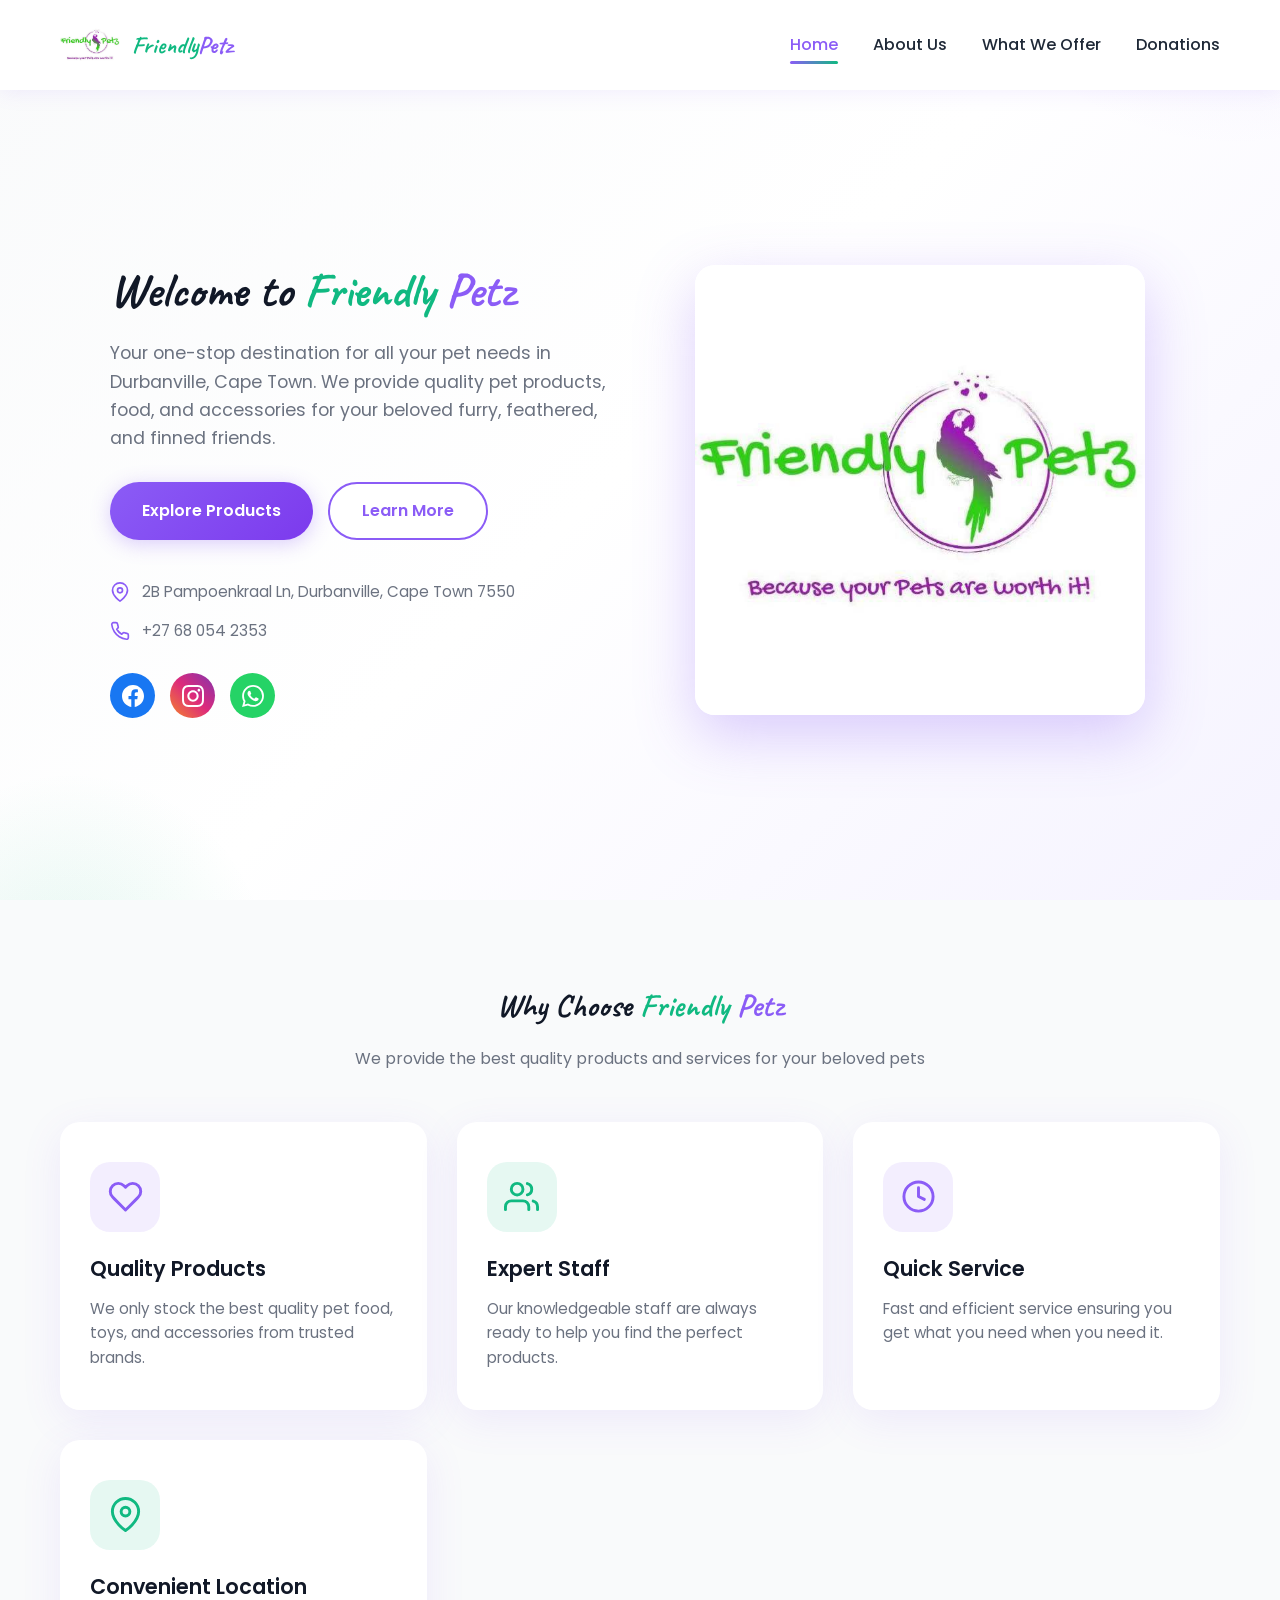
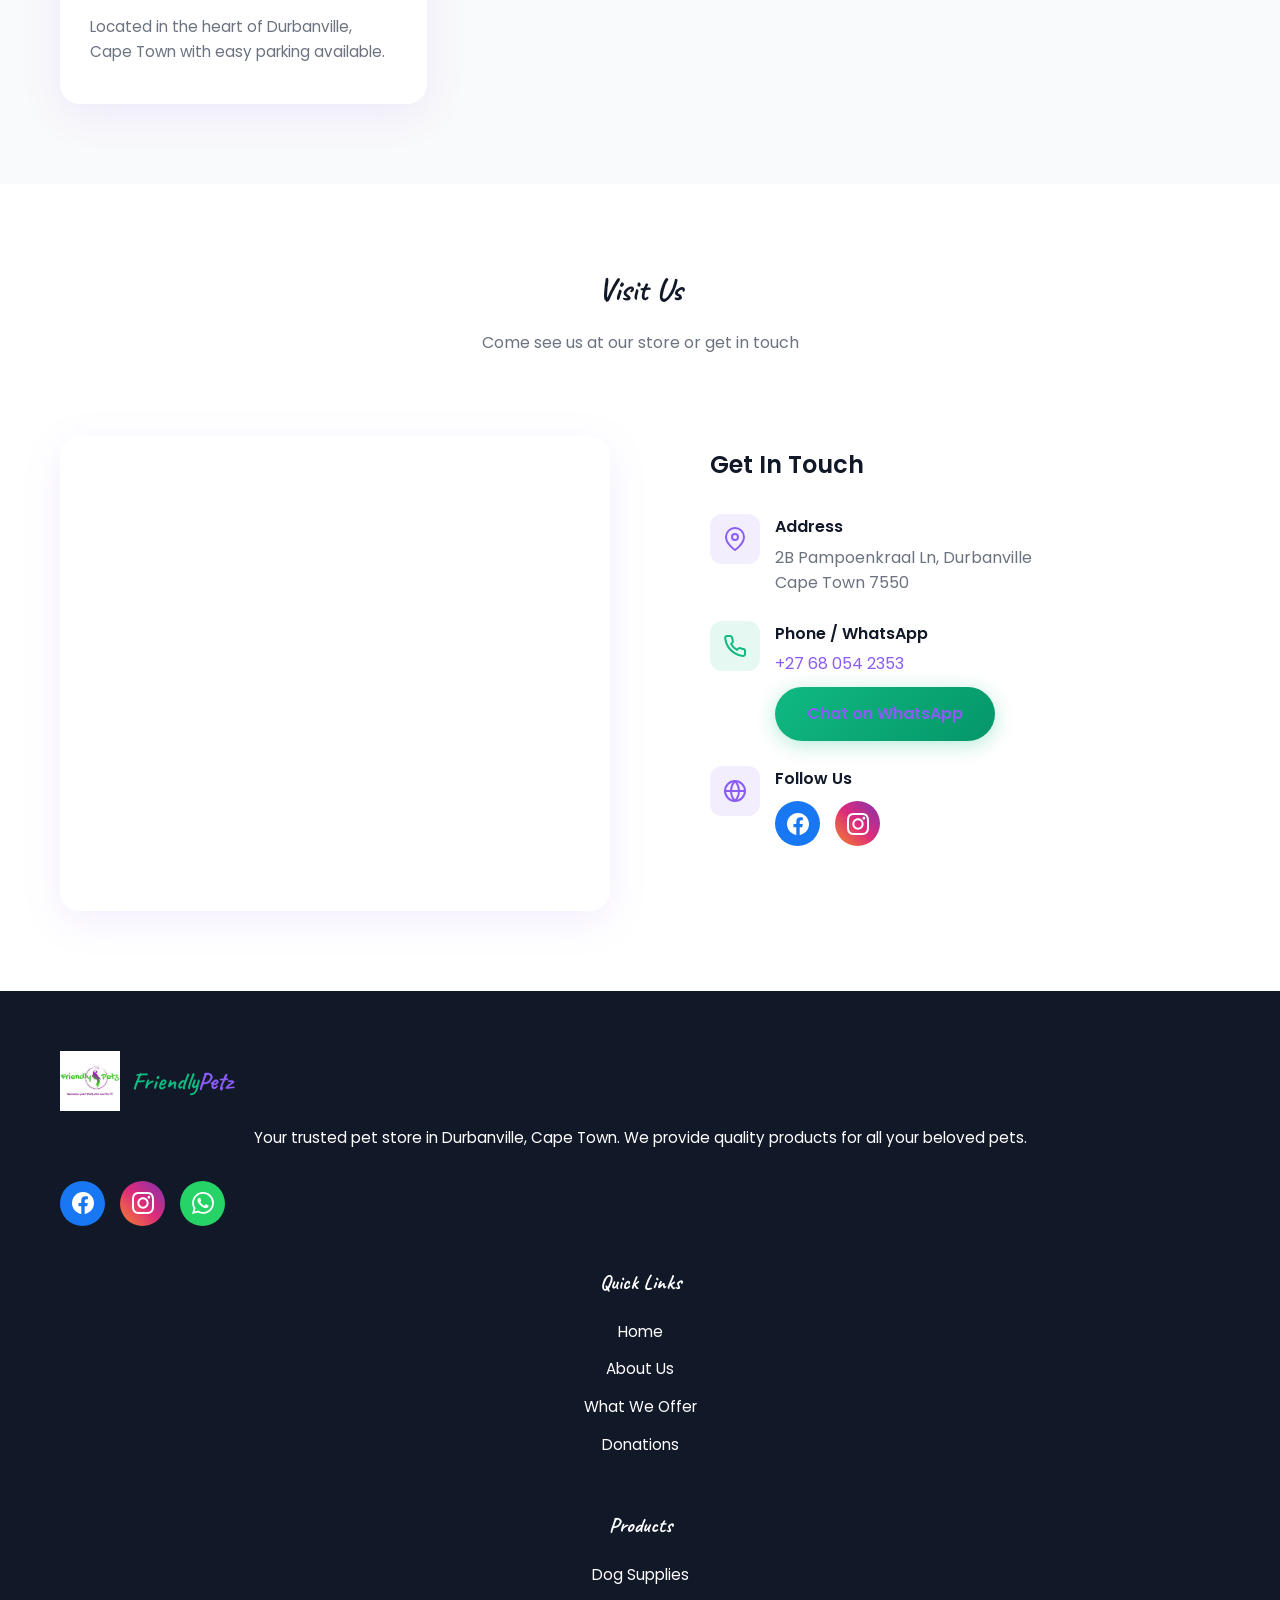
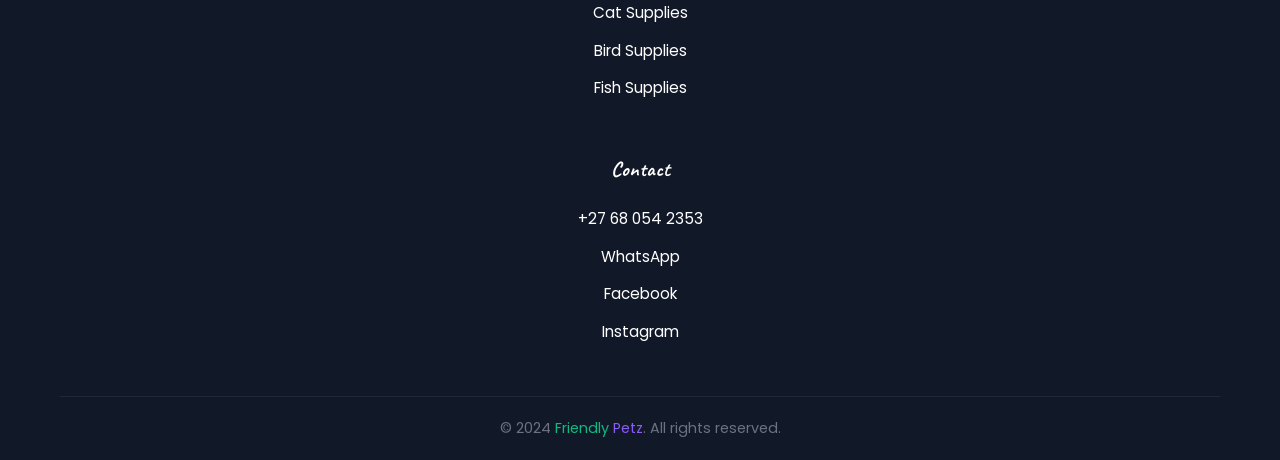
<file: index.html>
<!DOCTYPE html>
<html lang="en">
<head>
    <meta charset="UTF-8">
    <meta name="viewport" content="width=device-width, initial-scale=1.0">
    <title>Friendly Petz - Your Trusted Pet Store in Durbanville</title>
    <link rel="stylesheet" href="css/style.css">
    <link rel="preconnect" href="https://fonts.googleapis.com">
    <link rel="preconnect" href="https://fonts.gstatic.com" crossorigin>
    <link href="https://fonts.googleapis.com/css2?family=Caveat:wght@600;700;800&display=swap" rel="stylesheet">
    <link rel="icon" type="image/svg+xml" href="data:image/svg+xml,%3Csvg xmlns='http://www.w3.org/2000/svg' viewBox='0 0 100 100'%3E%3Ccircle cx='50' cy='50' r='45' fill='%238B5CF6'/%3E%3Ccircle cx='35' cy='40' r='8' fill='white'/%3E%3Ccircle cx='65' cy='40' r='8' fill='white'/%3E%3Cellipse cx='50' cy='55' rx='12' ry='8' fill='white'/%3E%3Cpath d='M40 65 Q50 75 60 65' stroke='white' stroke-width='3' fill='none'/%3E%3C/svg%3E">
</head>
<body>
    <nav class="navbar">
        <div class="nav-container">
            <a href="index.html" class="logo">
                <img src="logo.jpg" alt="Friendly Petz Logo" width="60">
                <span class="logo-text"><span class="brand-friendly">Friendly</span><span class="brand-petz">Petz</span></span>
            </a>
            <ul class="nav-menu">
                <li><a href="index.html" class="nav-link active">Home</a></li>
                <li><a href="about.html" class="nav-link">About Us</a></li>
                <li><a href="offers.html" class="nav-link">What We Offer</a></li>
                <li><a href="donations.html" class="nav-link">Donations</a></li>
            </ul>
            <div class="hamburger">
                <span class="bar"></span>
                <span class="bar"></span>
                <span class="bar"></span>
            </div>
        </div>
    </nav>

    <section class="hero">
        <div class="container">
            <div class="hero-content">
                <div class="hero-text animate-fade-in">
                    <h1>Welcome to <span class="brand-friendly">Friendly</span> <span class="brand-petz">Petz</span></h1>
                    <p>Your one-stop destination for all your pet needs in Durbanville, Cape Town. We provide quality pet products, food, and accessories for your beloved furry, feathered, and finned friends.</p>
                    <div class="hero-buttons">
                        <a href="offers.html" class="btn btn-primary">Explore Products</a>
                        <a href="about.html" class="btn btn-secondary">Learn More</a>
                    </div>
                    <div class="contact-info">
                        <div class="contact-item">
                            <svg xmlns="http://www.w3.org/2000/svg" viewBox="0 0 24 24" fill="none" stroke="currentColor" stroke-width="2" stroke-linecap="round" stroke-linejoin="round"><path d="M21 10c0 7-9 13-9 13s-9-6-9-13a9 9 0 0 1 18 0z"></path><circle cx="12" cy="10" r="3"></circle></svg>
                            <span>2B Pampoenkraal Ln, Durbanville, Cape Town 7550</span>
                        </div>
                        <div class="contact-item">
                            <svg xmlns="http://www.w3.org/2000/svg" viewBox="0 0 24 24" fill="none" stroke="currentColor" stroke-width="2" stroke-linecap="round" stroke-linejoin="round"><path d="M22 16.92v3a2 2 0 0 1-2.18 2 19.79 19.79 0 0 1-8.63-3.07 19.5 19.5 0 0 1-6-6 19.79 19.79 0 0 1-3.07-8.67A2 2 0 0 1 4.11 2h3a2 2 0 0 1 2 1.72 12.84 12.84 0 0 0 .7 2.81 2 2 0 0 1-.45 2.11L8.09 9.91a16 16 0 0 0 6 6l1.27-1.27a2 2 0 0 1 2.11-.45 12.84 12.84 0 0 0 2.81.7A2 2 0 0 1 22 16.92z"></path></svg>
                            <span>+27 68 054 2353</span>
                        </div>
                    </div>
                    <div class="social-icons">
                        <a href="https://www.facebook.com/FriendlyPetzDurbanville/" target="_blank" class="social-icon facebook" title="Follow us on Facebook">
                            <svg xmlns="http://www.w3.org/2000/svg" viewBox="0 0 24 24" fill="currentColor"><path d="M24 12.073c0-6.627-5.373-12-12-12s-12 5.373-12 12c0 5.99 4.388 10.954 10.125 11.854v-8.385H7.078v-3.47h3.047V9.43c0-3.007 1.792-4.669 4.533-4.669 1.312 0 2.686.235 2.686.235v2.953H15.83c-1.491 0-1.956.925-1.956 1.874v2.25h3.328l-.532 3.47h-2.796v8.385C19.612 23.027 24 18.062 24 12.073z"/></svg>
                        </a>
                        <a href="https://www.instagram.com/friendly_petz/" target="_blank" class="social-icon instagram" title="Follow us on Instagram">
                            <svg xmlns="http://www.w3.org/2000/svg" viewBox="0 0 24 24" fill="currentColor"><path d="M12 2.163c3.204 0 3.584.012 4.85.07 3.252.148 4.771 1.691 4.919 4.919.058 1.265.069 1.645.069 4.849 0 3.205-.012 3.584-.069 4.849-.149 3.225-1.664 4.771-4.919 4.919-1.266.058-1.644.07-4.85.07-3.204 0-3.584-.012-4.849-.07-3.26-.149-4.771-1.699-4.919-4.92-.058-1.265-.07-1.644-.07-4.849 0-3.204.013-3.583.07-4.849.149-3.227 1.664-4.771 4.919-4.919 1.266-.057 1.645-.069 4.849-.069zm0-2.163c-3.259 0-3.667.014-4.947.072-4.358.2-6.78 2.618-6.98 6.98-.059 1.281-.073 1.689-.073 4.948 0 3.259.014 3.668.072 4.948.2 4.358 2.618 6.78 6.98 6.98 1.281.058 1.689.072 4.948.072 3.259 0 3.668-.014 4.948-.072 4.354-.2 6.782-2.618 6.979-6.98.059-1.28.073-1.689.073-4.948 0-3.259-.014-3.667-.072-4.947-.196-4.354-2.617-6.78-6.979-6.98-1.281-.059-1.69-.073-4.949-.073zm0 5.838c-3.403 0-6.162 2.759-6.162 6.162s2.759 6.163 6.162 6.163 6.162-2.759 6.162-6.163c0-3.403-2.759-6.162-6.162-6.162zm0 10.162c-2.209 0-4-1.79-4-4 0-2.209 1.791-4 4-4s4 1.791 4 4c0 2.21-1.791 4-4 4zm6.406-11.845c-.796 0-1.441.645-1.441 1.44s.645 1.44 1.441 1.44c.795 0 1.439-.645 1.439-1.44s-.644-1.44-1.439-1.44z"/></svg>
                        </a>
                        <a href="https://wa.me/27680542353" target="_blank" class="social-icon whatsapp" title="Chat on WhatsApp">
                            <svg xmlns="http://www.w3.org/2000/svg" viewBox="0 0 24 24" fill="currentColor"><path d="M17.472 14.382c-.297-.149-1.758-.867-2.03-.967-.273-.099-.471-.148-.67.15-.197.297-.767.966-.94 1.164-.173.199-.347.223-.644.075-.297-.15-1.255-.463-2.39-1.475-.883-.788-1.48-1.761-1.653-2.059-.173-.297-.018-.458.13-.606.134-.133.298-.347.446-.52.149-.174.198-.298.298-.497.099-.198.05-.371-.025-.52-.075-.149-.669-1.612-.916-2.207-.242-.579-.487-.5-.669-.51-.173-.008-.371-.01-.57-.01-.198 0-.52.074-.792.372-.272.297-1.04 1.016-1.04 2.479 0 1.462 1.065 2.875 1.213 3.074.149.198 2.096 3.2 5.077 4.487.709.306 1.262.489 1.694.625.712.227 1.36.195 1.871.118.571-.085 1.758-.719 2.006-1.413.248-.694.248-1.289.173-1.413-.074-.124-.272-.198-.57-.347m-5.421 7.403h-.004a9.87 9.87 0 01-5.031-1.378l-.361-.214-3.741.982.998-3.648-.235-.374a9.86 9.86 0 01-1.51-5.26c.001-5.45 4.436-9.884 9.888-9.884 2.64 0 5.122 1.03 6.988 2.898a9.825 9.825 0 012.893 6.994c-.003 5.45-4.437 9.884-9.885 9.884m8.413-18.297A11.815 11.815 0 0012.05 0C5.495 0 .16 5.335.157 11.892c0 2.096.547 4.142 1.588 5.945L.057 24l6.305-1.654a11.882 11.882 0 005.683 1.448h.005c6.554 0 11.89-5.335 11.893-11.893a11.821 11.821 0 00-3.48-8.413z"/></svg>
                        </a>
                    </div>
                </div>
                <div class="hero-image animate-slide-right">
                    <img src="logo.jpg" alt="Friendly Petz" style="width: 100%; max-width: 450px; border-radius: 20px; box-shadow: 0 20px 60px rgba(139, 92, 246, 0.3);">
                </div>
            </div>
        </div>
    </section>

    <section class="services">
        <div class="container">
            <div class="section-title animate-fade-in">
                <h2>Why Choose <span class="brand-friendly">Friendly</span> <span class="brand-petz">Petz</span></h2>
                <p>We provide the best quality products and services for your beloved pets</p>
            </div>
            <div class="services-grid">
                <div class="service-card animate-fade-in" style="animation-delay: 0.1s;">
                    <div class="service-icon purple">
                        <svg xmlns="http://www.w3.org/2000/svg" viewBox="0 0 24 24" fill="none" stroke="currentColor" stroke-width="2" stroke-linecap="round" stroke-linejoin="round"><path d="M20.84 4.61a5.5 5.5 0 0 0-7.78 0L12 5.67l-1.06-1.06a5.5 5.5 0 0 0-7.78 7.78l1.06 1.06L12 21.23l7.78-7.78 1.06-1.06a5.5 5.5 0 0 0 0-7.78z"></path></svg>
                    </div>
                    <h3>Quality Products</h3>
                    <p>We only stock the best quality pet food, toys, and accessories from trusted brands.</p>
                </div>
                <div class="service-card animate-fade-in" style="animation-delay: 0.2s;">
                    <div class="service-icon green">
                        <svg xmlns="http://www.w3.org/2000/svg" viewBox="0 0 24 24" fill="none" stroke="currentColor" stroke-width="2" stroke-linecap="round" stroke-linejoin="round"><path d="M17 21v-2a4 4 0 0 0-4-4H5a4 4 0 0 0-4 4v2"></path><circle cx="9" cy="7" r="4"></circle><path d="M23 21v-2a4 4 0 0 0-3-3.87"></path><path d="M16 3.13a4 4 0 0 1 0 7.75"></path></svg>
                    </div>
                    <h3>Expert Staff</h3>
                    <p>Our knowledgeable staff are always ready to help you find the perfect products.</p>
                </div>
                <div class="service-card animate-fade-in" style="animation-delay: 0.3s;">
                    <div class="service-icon purple">
                        <svg xmlns="http://www.w3.org/2000/svg" viewBox="0 0 24 24" fill="none" stroke="currentColor" stroke-width="2" stroke-linecap="round" stroke-linejoin="round"><circle cx="12" cy="12" r="10"></circle><polyline points="12 6 12 12 16 14"></polyline></svg>
                    </div>
                    <h3>Quick Service</h3>
                    <p>Fast and efficient service ensuring you get what you need when you need it.</p>
                </div>
                <div class="service-card animate-fade-in" style="animation-delay: 0.4s;">
                    <div class="service-icon green">
                        <svg xmlns="http://www.w3.org/2000/svg" viewBox="0 0 24 24" fill="none" stroke="currentColor" stroke-width="2" stroke-linecap="round" stroke-linejoin="round"><path d="M21 10c0 7-9 13-9 13s-9-6-9-13a9 9 0 0 1 18 0z"></path><circle cx="12" cy="10" r="3"></circle></svg>
                    </div>
                    <h3>Convenient Location</h3>
                    <p>Located in the heart of Durbanville, Cape Town with easy parking available.</p>
                </div>
            </div>
        </div>
    </section>

    <section class="contact-section">
        <div class="container">
            <div class="section-title animate-fade-in">
                <h2>Visit <span>Us</span></h2>
                <p>Come see us at our store or get in touch</p>
            </div>
            <div class="contact-grid">
                <div class="map-container animate-fade-in">
                    <iframe 
                        src="https://maps.google.com/maps?q=Friendly%20Petz%20Shop%202B%20Pampoenkraal%20Ln%20Durbanville&t=&z=15&ie=UTF8&iwloc=&output=embed"
                        width="100%" 
                        height="300" 
                        frameborder="0" 
                        style="border:0" 
                        allowfullscreen="" 
                        loading="lazy" 
                        referrerpolicy="no-referrer-when-downgrade"
                        title="Friendly Petz Location">
                    </iframe>
                </div>
                <div class="contact-details animate-slide-right">
                    <h3>Get In Touch</h3>
                    <div class="detail-item">
                        <div class="detail-icon purple">
                            <svg xmlns="http://www.w3.org/2000/svg" viewBox="0 0 24 24" fill="none" stroke="currentColor" stroke-width="2" stroke-linecap="round" stroke-linejoin="round"><path d="M21 10c0 7-9 13-9 13s-9-6-9-13a9 9 0 0 1 18 0z"></path><circle cx="12" cy="10" r="3"></circle></svg>
                        </div>
                        <div class="detail-content">
                            <h4>Address</h4>
                            <p>2B Pampoenkraal Ln, Durbanville<br>Cape Town 7550</p>
                        </div>
                    </div>
                    <div class="detail-item">
                        <div class="detail-icon green">
                            <svg xmlns="http://www.w3.org/2000/svg" viewBox="0 0 24 24" fill="none" stroke="currentColor" stroke-width="2" stroke-linecap="round" stroke-linejoin="round"><path d="M22 16.92v3a2 2 0 0 1-2.18 2 19.79 19.79 0 0 1-8.63-3.07 19.5 19.5 0 0 1-6-6 19.79 19.79 0 0 1-3.07-8.67A2 2 0 0 1 4.11 2h3a2 2 0 0 1 2 1.72 12.84 12.84 0 0 0 .7 2.81 2 2 0 0 1-.45 2.11L8.09 9.91a16 16 0 0 0 6 6l1.27-1.27a2 2 0 0 1 2.11-.45 12.84 12.84 0 0 0 2.81.7A2 2 0 0 1 22 16.92z"></path></svg>
                        </div>
                        <div class="detail-content">
                            <h4>Phone / WhatsApp</h4>
                            <p><a href="tel:+27680542353">+27 68 054 2353</a></p>
                            <a href="https://wa.me/27680542353" class="btn btn-green" style="margin-top: 10px;">Chat on WhatsApp</a>
                        </div>
                    </div>
                    <div class="detail-item">
                        <div class="detail-icon purple">
                            <svg xmlns="http://www.w3.org/2000/svg" viewBox="0 0 24 24" fill="none" stroke="currentColor" stroke-width="2" stroke-linecap="round" stroke-linejoin="round"><circle cx="12" cy="12" r="10"></circle><line x1="2" y1="12" x2="22" y2="12"></line><path d="M12 2a15.3 15.3 0 0 1 4 10 15.3 15.3 0 0 1-4 10 15.3 15.3 0 0 1-4-10 15.3 15.3 0 0 1 4-10z"></path></svg>
                        </div>
                        <div class="detail-content">
                            <h4>Follow Us</h4>
                            <div class="social-icons" style="margin-top: 10px;">
                                <a href="https://www.facebook.com/FriendlyPetzDurbanville/" target="_blank" class="social-icon facebook" title="Facebook">
                                    <svg xmlns="http://www.w3.org/2000/svg" viewBox="0 0 24 24" fill="currentColor" width="22" height="22"><path d="M24 12.073c0-6.627-5.373-12-12-12s-12 5.373-12 12c0 5.99 4.388 10.954 10.125 11.854v-8.385H7.078v-3.47h3.047V9.43c0-3.007 1.792-4.669 4.533-4.669 1.312 0 2.686.235 2.686.235v2.953H15.83c-1.491 0-1.956.925-1.956 1.874v2.25h3.328l-.532 3.47h-2.796v8.385C19.612 23.027 24 18.062 24 12.073z"/></svg>
                                </a>
                                <a href="https://www.instagram.com/friendly_petz/" target="_blank" class="social-icon instagram" title="Instagram">
                                    <svg xmlns="http://www.w3.org/2000/svg" viewBox="0 0 24 24" fill="currentColor" width="22" height="22"><path d="M12 2.163c3.204 0 3.584.012 4.85.07 3.252.148 4.771 1.691 4.919 4.919.058 1.265.069 1.645.069 4.849 0 3.205-.012 3.584-.069 4.849-.149 3.225-1.664 4.771-4.919 4.919-1.266.058-1.644.07-4.85.07-3.204 0-3.584-.012-4.849-.07-3.26-.149-4.771-1.699-4.919-4.92-.058-1.265-.07-1.644-.07-4.849 0-3.204.013-3.583.07-4.849.149-3.227 1.664-4.771 4.919-4.919 1.266-.057 1.645-.069 4.849-.069zm0-2.163c-3.259 0-3.667.014-4.947.072-4.358.2-6.78 2.618-6.98 6.98-.059 1.281-.073 1.689-.073 4.948 0 3.259.014 3.668.072 4.948.2 4.358 2.618 6.78 6.98 6.98 1.281.058 1.689.072 4.948.072 3.259 0 3.668-.014 4.948-.072 4.354-.2 6.782-2.618 6.979-6.98.059-1.28.073-1.689.073-4.948 0-3.259-.014-3.667-.072-4.947-.196-4.354-2.617-6.78-6.979-6.98-1.281-.059-1.69-.073-4.949-.073zm0 5.838c-3.403 0-6.162 2.759-6.162 6.162s2.759 6.163 6.162 6.163 6.162-2.759 6.162-6.163c0-3.403-2.759-6.162-6.162-6.162zm0 10.162c-2.209 0-4-1.79-4-4 0-2.209 1.791-4 4-4s4 1.791 4 4c0 2.21-1.791 4-4 4zm6.406-11.845c-.796 0-1.441.645-1.441 1.44s.645 1.44 1.441 1.44c.795 0 1.439-.645 1.439-1.44s-.644-1.44-1.439-1.44z"/></svg>
                                </a>
                            </div>
                        </div>
                    </div>
                </div>
            </div>
        </div>
    </section>

    <footer class="footer">
        <div class="container">
            <div class="footer-content">
                <div class="footer-brand">
                    <a href="index.html" class="logo">
                        <img src="logo.jpg" alt="Friendly Petz Logo" width="50">
<span class="logo-text"><span class="brand-friendly">Friendly</span><span class="brand-petz">Petz</span></span>
                    </a>
                    <p>Your trusted pet store in Durbanville, Cape Town. We provide quality products for all your beloved pets.</p>
                    <div class="social-icons">
                        <a href="https://www.facebook.com/FriendlyPetzDurbanville/" target="_blank" class="social-icon facebook" title="Facebook">
                            <svg xmlns="http://www.w3.org/2000/svg" viewBox="0 0 24 24" fill="currentColor" width="20" height="20"><path d="M24 12.073c0-6.627-5.373-12-12-12s-12 5.373-12 12c0 5.99 4.388 10.954 10.125 11.854v-8.385H7.078v-3.47h3.047V9.43c0-3.007 1.792-4.669 4.533-4.669 1.312 0 2.686.235 2.686.235v2.953H15.83c-1.491 0-1.956.925-1.956 1.874v2.25h3.328l-.532 3.47h-2.796v8.385C19.612 23.027 24 18.062 24 12.073z"/></svg>
                        </a>
                        <a href="https://www.instagram.com/friendly_petz/" target="_blank" class="social-icon instagram" title="Instagram">
                            <svg xmlns="http://www.w3.org/2000/svg" viewBox="0 0 24 24" fill="currentColor" width="20" height="20"><path d="M12 2.163c3.204 0 3.584.012 4.85.07 3.252.148 4.771 1.691 4.919 4.919.058 1.265.069 1.645.069 4.849 0 3.205-.012 3.584-.069 4.849-.149 3.225-1.664 4.771-4.919 4.919-1.266.058-1.644.07-4.85.07-3.204 0-3.584-.012-4.849-.07-3.26-.149-4.771-1.699-4.919-4.92-.058-1.265-.07-1.644-.07-4.849 0-3.204.013-3.583.07-4.849.149-3.227 1.664-4.771 4.919-4.919 1.266-.057 1.645-.069 4.849-.069zm0-2.163c-3.259 0-3.667.014-4.947.072-4.358.2-6.78 2.618-6.98 6.98-.059 1.281-.073 1.689-.073 4.948 0 3.259.014 3.668.072 4.948.2 4.358 2.618 6.78 6.98 6.98 1.281.058 1.689.072 4.948.072 3.259 0 3.668-.014 4.948-.072 4.354-.2 6.782-2.618 6.979-6.98.059-1.28.073-1.689.073-4.948 0-3.259-.014-3.667-.072-4.947-.196-4.354-2.617-6.78-6.979-6.98-1.281-.059-1.69-.073-4.949-.073zm0 5.838c-3.403 0-6.162 2.759-6.162 6.162s2.759 6.163 6.162 6.163 6.162-2.759 6.162-6.163c0-3.403-2.759-6.162-6.162-6.162zm0 10.162c-2.209 0-4-1.79-4-4 0-2.209 1.791-4 4-4s4 1.791 4 4c0 2.21-1.791 4-4 4zm6.406-11.845c-.796 0-1.441.645-1.441 1.44s.645 1.44 1.441 1.44c.795 0 1.439-.645 1.439-1.44s-.644-1.44-1.439-1.44z"/></svg>
                        </a>
                        <a href="https://wa.me/27680542353" target="_blank" class="social-icon whatsapp" title="WhatsApp">
                            <svg xmlns="http://www.w3.org/2000/svg" viewBox="0 0 24 24" fill="currentColor" width="20" height="20"><path d="M17.472 14.382c-.297-.149-1.758-.867-2.03-.967-.273-.099-.471-.148-.67.15-.197.297-.767.966-.94 1.164-.173.199-.347.223-.644.075-.297-.15-1.255-.463-2.39-1.475-.883-.788-1.48-1.761-1.653-2.059-.173-.297-.018-.458.13-.606.134-.133.298-.347.446-.52.149-.174.198-.298.298-.497.099-.198.05-.371-.025-.52-.075-.149-.669-1.612-.916-2.207-.242-.579-.487-.5-.669-.51-.173-.008-.371-.01-.57-.01-.198 0-.52.074-.792.372-.272.297-1.04 1.016-1.04 2.479 0 1.462 1.065 2.875 1.213 3.074.149.198 2.096 3.2 5.077 4.487.709.306 1.262.489 1.694.625.712.227 1.36.195 1.871.118.571-.085 1.758-.719 2.006-1.413.248-.694.248-1.289.173-1.413-.074-.124-.272-.198-.57-.347m-5.421 7.403h-.004a9.87 9.87 0 01-5.031-1.378l-.361-.214-3.741.982.998-3.648-.235-.374a9.86 9.86 0 01-1.51-5.26c.001-5.45 4.436-9.884 9.888-9.884 2.64 0 5.122 1.03 6.988 2.898a9.825 9.825 0 012.893 6.994c-.003 5.45-4.437 9.884-9.885 9.884m8.413-18.297A11.815 11.815 0 0012.05 0C5.495 0 .16 5.335.157 11.892c0 2.096.547 4.142 1.588 5.945L.057 24l6.305-1.654a11.882 11.882 0 005.683 1.448h.005c6.554 0 11.89-5.335 11.893-11.893a11.821 11.821 0 00-3.48-8.413z"/></svg>
                        </a>
                    </div>
                </div>
                <div class="footer-links">
                    <h4>Quick Links</h4>
                    <ul>
                        <li><a href="index.html">Home</a></li>
                        <li><a href="about.html">About Us</a></li>
                        <li><a href="offers.html">What We Offer</a></li>
                        <li><a href="donations.html">Donations</a></li>
                    </ul>
                </div>
                <div class="footer-links">
                    <h4>Products</h4>
                    <ul>
                        <li><a href="offers.html">Dog Supplies</a></li>
                        <li><a href="offers.html">Cat Supplies</a></li>
                        <li><a href="offers.html">Bird Supplies</a></li>
                        <li><a href="offers.html">Fish Supplies</a></li>
                    </ul>
                </div>
                <div class="footer-links">
                    <h4>Contact</h4>
                    <ul>
                        <li><a href="tel:+27680542353">+27 68 054 2353</a></li>
                        <li><a href="https://wa.me/27680542353">WhatsApp</a></li>
                        <li><a href="https://www.facebook.com/FriendlyPetzDurbanville/">Facebook</a></li>
                        <li><a href="https://www.instagram.com/friendly_petz/">Instagram</a></li>
                    </ul>
                </div>
            </div>
            <div class="footer-bottom">
                <p>&copy; 2024 <span class="brand-friendly">Friendly</span> <span class="brand-petz">Petz</span>. All rights reserved.</p>
            </div>
        </div>
    </footer>

    <script>
        const hamburger = document.querySelector('.hamburger');
        const navMenu = document.querySelector('.nav-menu');

        hamburger.addEventListener('click', () => {
            hamburger.classList.toggle('active');
            navMenu.classList.toggle('active');
        });

        document.querySelectorAll('.nav-link').forEach(n => n.addEventListener('click', () => {
            hamburger.classList.remove('active');
            navMenu.classList.remove('active');
        }));

        window.addEventListener('scroll', () => {
            const navbar = document.querySelector('.navbar');
            if (window.scrollY > 50) {
                navbar.classList.add('scrolled');
            } else {
                navbar.classList.remove('scrolled');
            }
        });
    </script>
</body>
</html>
</file>
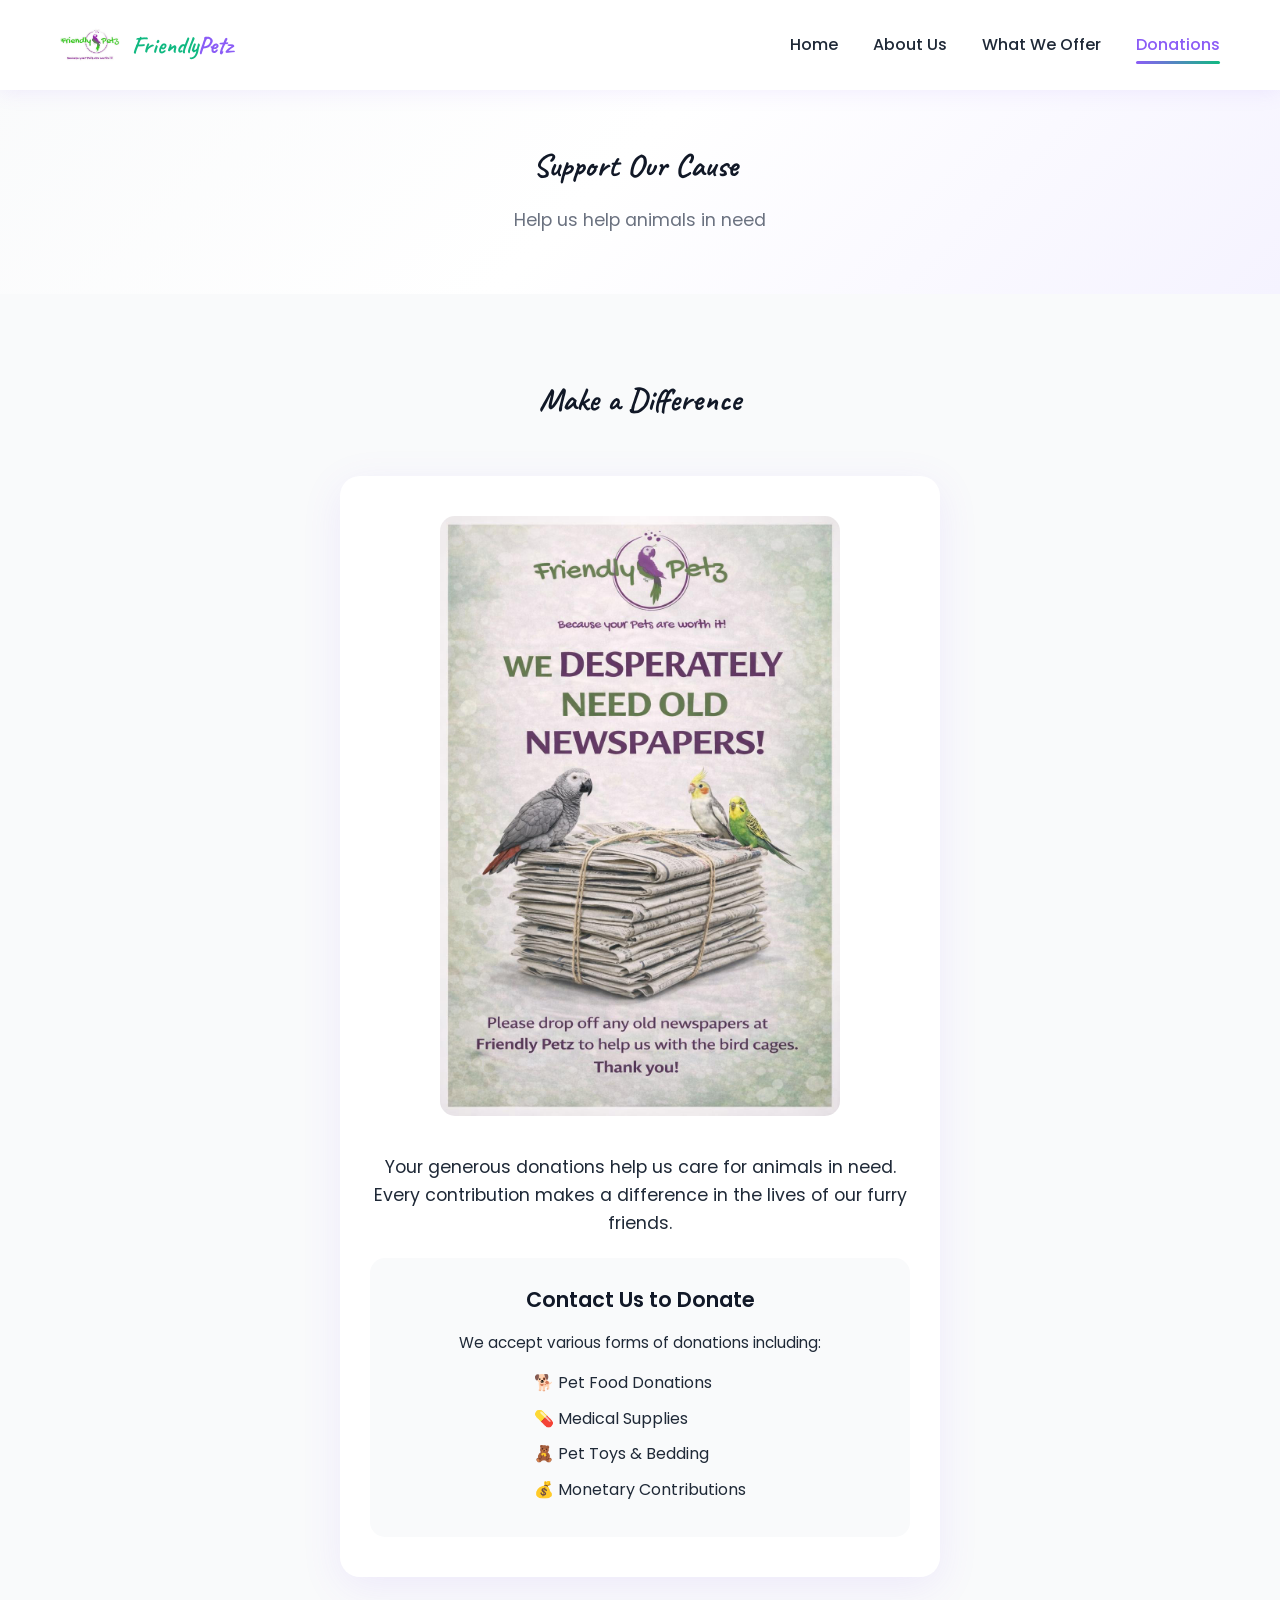
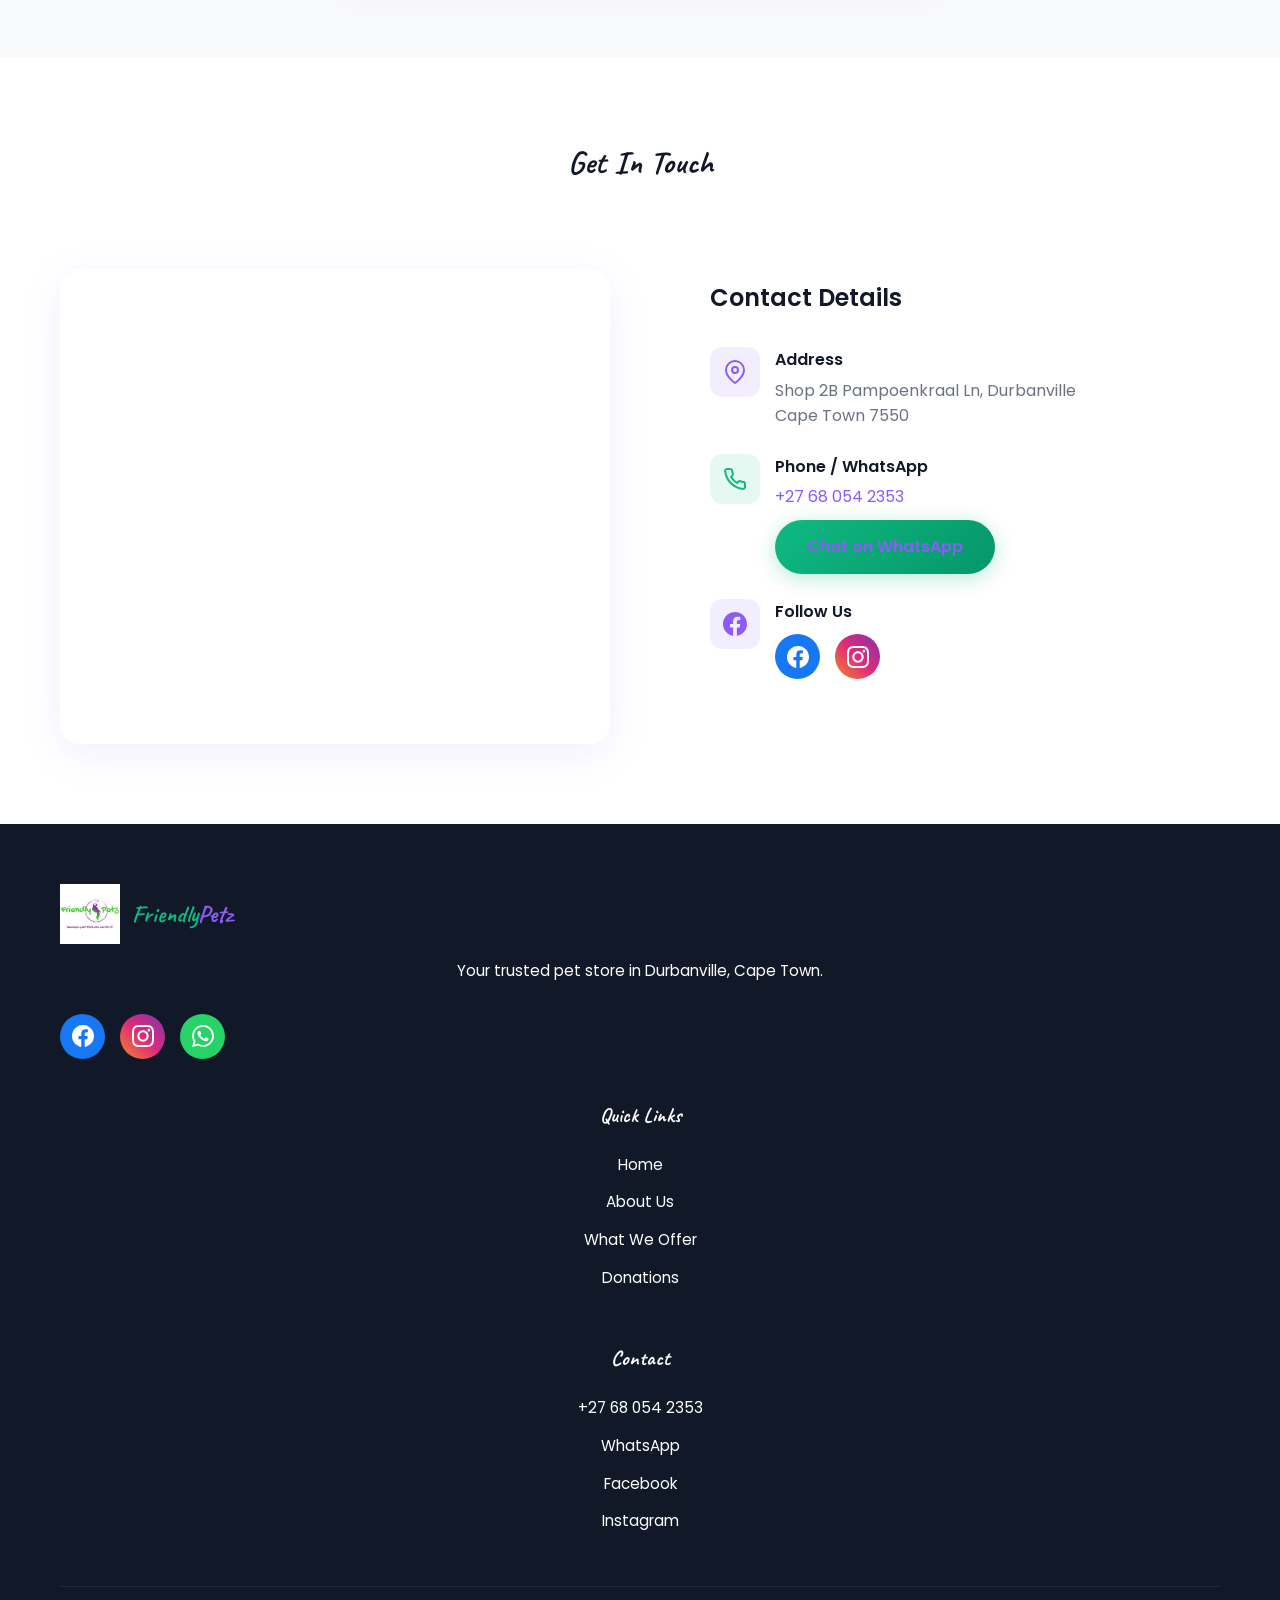
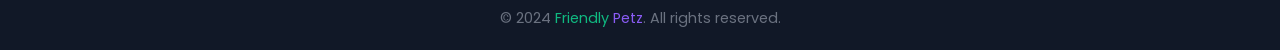
<file: donations.html>
<!DOCTYPE html>
<html lang="en">
<head>
    <meta charset="UTF-8">
    <meta name="viewport" content="width=device-width, initial-scale=1.0">
    <title>Donations - Friendly Petz</title>
    <link rel="stylesheet" href="css/style.css">
    <link rel="preconnect" href="https://fonts.googleapis.com">
    <link rel="preconnect" href="https://fonts.gstatic.com" crossorigin>
    <link href="https://fonts.googleapis.com/css2?family=Caveat:wght@600;700;800&display=swap" rel="stylesheet">
</head>
<body>
    <nav class="navbar">
        <div class="nav-container">
            <a href="index.html" class="logo">
                <img src="logo.jpg" alt="Friendly Petz Logo" width="60">
                <span class="logo-text"><span class="brand-friendly">Friendly</span><span class="brand-petz">Petz</span></span>
            </a>
            <ul class="nav-menu">
                <li><a href="index.html" class="nav-link">Home</a></li>
                <li><a href="about.html" class="nav-link">About Us</a></li>
                <li><a href="offers.html" class="nav-link">What We Offer</a></li>
                <li><a href="donations.html" class="nav-link active">Donations</a></li>
            </ul>
            <div class="hamburger">
                <span class="bar"></span>
                <span class="bar"></span>
                <span class="bar"></span>
            </div>
        </div>
    </nav>

    <section class="page-header">
        <div class="container">
            <h1 class="animate-fade-in">Support Our <span>Cause</span></h1>
            <p class="animate-fade-in" style="animation-delay: 0.1s;">Help us help animals in need</p>
        </div>
    </section>

    <section class="services">
        <div class="container">
            <div class="section-title animate-fade-in">
                <h2>Make a <span>Difference</span></h2>
            </div>
            <div class="services-grid" style="grid-template-columns: 1fr; max-width: 600px; margin: 0 auto;">
                <div class="service-card animate-fade-in" style="animation-delay: 0.1s; text-align: center;">
                    <img src="images/donation.jpg" alt="Donation" style="width: 100%; max-width: 400px; border-radius: 15px; margin-bottom: 30px;">
                    <p style="font-size: 1.1rem; color: var(--gray-600); margin-bottom: 20px;">
                        Your generous donations help us care for animals in need. Every contribution makes a difference in the lives of our furry friends.
                    </p>
                    <div style="background: var(--off-white); padding: 25px; border-radius: 15px; margin-top: 20px;">
                        <h3 style="margin-bottom: 15px; color: var(--gray-900);">Contact Us to Donate</h3>
                        <p style="color: var(--gray-600); margin-bottom: 15px;">We accept various forms of donations including:</p>
                        <ul style="list-style: none; text-align: left; display: inline-block;">
                            <li style="margin-bottom: 10px;">🐕 Pet Food Donations</li>
                            <li style="margin-bottom: 10px;">💊 Medical Supplies</li>
                            <li style="margin-bottom: 10px;">🧸 Pet Toys & Bedding</li>
                            <li style="margin-bottom: 10px;">💰 Monetary Contributions</li>
                        </ul>
                    </div>
                </div>
            </div>
        </div>
    </section>

    <section class="contact-section">
        <div class="container">
            <div class="section-title animate-fade-in">
                <h2>Get In <span>Touch</span></h2>
            </div>
            <div class="contact-grid">
                <div class="map-container animate-fade-in">
                    <iframe src="https://maps.google.com/maps?q=Friendly%20Petz%20Shop%202B%20Pampoenkraal%20Ln%20Durbanville&t=&z=15&ie=UTF8&iwloc=&output=embed" width="100%" height="300" frameborder="0" style="border:0" allowfullscreen="" loading="lazy" referrerpolicy="no-referrer-when-downgrade" title="Friendly Petz Location"></iframe>
                </div>
                <div class="contact-details animate-slide-right">
                    <h3>Contact Details</h3>
                    <div class="detail-item">
                        <div class="detail-icon purple">
                            <svg xmlns="http://www.w3.org/2000/svg" viewBox="0 0 24 24" fill="none" stroke="currentColor" stroke-width="2"><path d="M21 10c0 7-9 13-9 13s-9-6-9-13a9 9 0 0 1 18 0z"/><circle cx="12" cy="10" r="3"/></svg>
                        </div>
                        <div class="detail-content">
                            <h4>Address</h4>
                            <p>Shop 2B Pampoenkraal Ln, Durbanville<br>Cape Town 7550</p>
                        </div>
                    </div>
                    <div class="detail-item">
                        <div class="detail-icon green">
                            <svg xmlns="http://www.w3.org/2000/svg" viewBox="0 0 24 24" fill="none" stroke="currentColor" stroke-width="2"><path d="M22 16.92v3a2 2 0 0 1-2.18 2 19.79 19.79 0 0 1-8.63-3.07 19.5 19.5 0 0 1-6-6 19.79 19.79 0 0 1-3.07-8.67A2 2 0 0 1 4.11 2h3a2 2 0 0 1 2 1.72 12.84 12.84 0 0 0 .7 2.81 2 2 0 0 1-.45 2.11L8.09 9.91a16 16 0 0 0 6 6l1.27-1.27a2 2 0 0 1 2.11-.45 12.84 12.84 0 0 0 2.81.7A2 2 0 0 1 22 16.92z"/></svg>
                        </div>
                        <div class="detail-content">
                            <h4>Phone / WhatsApp</h4>
                            <p><a href="tel:+27680542353">+27 68 054 2353</a></p>
                            <a href="https://wa.me/27680542353" class="btn btn-green" style="margin-top: 10px;">Chat on WhatsApp</a>
                        </div>
                    </div>
                    <div class="detail-item">
                        <div class="detail-icon purple">
                            <svg xmlns="http://www.w3.org/2000/svg" viewBox="0 0 24 24" fill="currentColor" width="24" height="24"><path d="M24 12.073c0-6.627-5.373-12-12-12s-12 5.373-12 12c0 5.99 4.388 10.954 10.125 11.854v-8.385H7.078v-3.47h3.047V9.43c0-3.007 1.792-4.669 4.533-4.669 1.312 0 2.686.235 2.686.235v2.953H15.83c-1.491 0-1.956.925-1.956 1.874v2.25h3.328l-.532 3.47h-2.796v8.385C19.612 23.027 24 18.062 24 12.073z"/></svg>
                        </div>
                        <div class="detail-content">
                            <h4>Follow Us</h4>
                            <div class="social-icons" style="margin-top: 10px;">
                                <a href="https://www.facebook.com/FriendlyPetzDurbanville/" target="_blank" class="social-icon facebook">
                                    <svg xmlns="http://www.w3.org/2000/svg" viewBox="0 0 24 24" fill="currentColor" width="22" height="22"><path d="M24 12.073c0-6.627-5.373-12-12-12s-12 5.373-12 12c0 5.99 4.388 10.954 10.125 11.854v-8.385H7.078v-3.47h3.047V9.43c0-3.007 1.792-4.669 4.533-4.669 1.312 0 2.686.235 2.686.235v2.953H15.83c-1.491 0-1.956.925-1.956 1.874v2.25h3.328l-.532 3.47h-2.796v8.385C19.612 23.027 24 18.062 24 12.073z"/></svg>
                                </a>
                                <a href="https://www.instagram.com/friendly_petz/" target="_blank" class="social-icon instagram">
                                    <svg xmlns="http://www.w3.org/2000/svg" viewBox="0 0 24 24" fill="currentColor" width="22" height="22"><path d="M12 2.163c3.204 0 3.584.012 4.85.07 3.252.148 4.771 1.691 4.919 4.919.058 1.265.069 1.645.069 4.849 0 3.205-.012 3.584-.069 4.849-.149 3.225-1.664 4.771-4.919 4.919-1.266.058-1.644.07-4.85.07-3.204 0-3.584-.012-4.849-.07-3.26-.149-4.771-1.699-4.919-4.92-.058-1.265-.07-1.644-.07-4.849 0-3.204.013-3.583.07-4.849.149-3.227 1.664-4.771 4.919-4.919 1.266-.057 1.645-.069 4.849-.069zm0-2.163c-3.259 0-3.667.014-4.947.072-4.358.2-6.78 2.618-6.98 6.98-.059 1.281-.073 1.689-.073 4.948 0 3.259.014 3.668.072 4.948.2 4.358 2.618 6.78 6.98 6.98 1.281.058 1.689.072 4.948.072 3.259 0 3.668-.014 4.948-.072 4.354-.2 6.782-2.618 6.979-6.98.059-1.28.073-1.689.073-4.948 0-3.259-.014-3.667-.072-4.947-.196-4.354-2.617-6.78-6.979-6.98-1.281-.059-1.69-.073-4.949-.073zm0 5.838c-3.403 0-6.162 2.759-6.162 6.162s2.759 6.163 6.162 6.163 6.162-2.759 6.162-6.163c0-3.403-2.759-6.162-6.162-6.162zm0 10.162c-2.209 0-4-1.79-4-4 0-2.209 1.791-4 4-4s4 1.791 4 4c0 2.21-1.791 4-4 4zm6.406-11.845c-.796 0-1.441.645-1.441 1.44s.645 1.44 1.441 1.44c.795 0 1.439-.645 1.439-1.44s-.644-1.44-1.439-1.44z"/></svg>
                                </a>
                            </div>
                        </div>
                    </div>
                </div>
            </div>
        </div>
    </section>

    <footer class="footer">
        <div class="container">
            <div class="footer-content">
                <div class="footer-brand">
                    <a href="index.html" class="logo">
                        <img src="logo.jpg" alt="Friendly Petz Logo" width="50">
                        <span class="logo-text"><span class="brand-friendly">Friendly</span><span class="brand-petz">Petz</span></span>
                    </a>
                    <p>Your trusted pet store in Durbanville, Cape Town.</p>
                    <div class="social-icons">
                        <a href="https://www.facebook.com/FriendlyPetzDurbanville/" target="_blank" class="social-icon facebook" title="Facebook">
                            <svg xmlns="http://www.w3.org/2000/svg" viewBox="0 0 24 24" fill="currentColor" width="20" height="20"><path d="M24 12.073c0-6.627-5.373-12-12-12s-12 5.373-12 12c0 5.99 4.388 10.954 10.125 11.854v-8.385H7.078v-3.47h3.047V9.43c0-3.007 1.792-4.669 4.533-4.669 1.312 0 2.686.235 2.686.235v2.953H15.83c-1.491 0-1.956.925-1.956 1.874v2.25h3.328l-.532 3.47h-2.796v8.385C19.612 23.027 24 18.062 24 12.073z"/></svg>
                        </a>
                        <a href="https://www.instagram.com/friendly_petz/" target="_blank" class="social-icon instagram" title="Instagram">
                            <svg xmlns="http://www.w3.org/2000/svg" viewBox="0 0 24 24" fill="currentColor" width="20" height="20"><path d="M12 2.163c3.204 0 3.584.012 4.85.07 3.252.148 4.771 1.691 4.919 4.919.058 1.265.069 1.645.069 4.849 0 3.205-.012 3.584-.069 4.849-.149 3.225-1.664 4.771-4.919 4.919-1.266.058-1.644.07-4.85.07-3.204 0-3.584-.012-4.849-.07-3.26-.149-4.771-1.699-4.919-4.92-.058-1.265-.07-1.644-.07-4.849 0-3.204.013-3.583.07-4.849.149-3.227 1.664-4.771 4.919-4.919 1.266-.057 1.645-.069 4.849-.069zm0-2.163c-3.259 0-3.667.014-4.947.072-4.358.2-6.78 2.618-6.98 6.98-.059 1.281-.073 1.689-.073 4.948 0 3.259.014 3.668.072 4.948.2 4.358 2.618 6.78 6.98 6.98 1.281.058 1.689.072 4.948.072 3.259 0 3.668-.014 4.948-.072 4.354-.2 6.782-2.618 6.979-6.98.059-1.28.073-1.689.073-4.948 0-3.259-.014-3.667-.072-4.947-.196-4.354-2.617-6.78-6.979-6.98-1.281-.059-1.69-.073-4.949-.073zm0 5.838c-3.403 0-6.162 2.759-6.162 6.162s2.759 6.163 6.162 6.163 6.162-2.759 6.162-6.163c0-3.403-2.759-6.162-6.162-6.162zm0 10.162c-2.209 0-4-1.79-4-4 0-2.209 1.791-4 4-4s4 1.791 4 4c0 2.21-1.791 4-4 4zm6.406-11.845c-.796 0-1.441.645-1.441 1.44s.645 1.44 1.441 1.44c.795 0 1.439-.645 1.439-1.44s-.644-1.44-1.439-1.44z"/></svg>
                        </a>
                        <a href="https://wa.me/27680542353" target="_blank" class="social-icon whatsapp" title="WhatsApp">
                            <svg xmlns="http://www.w3.org/2000/svg" viewBox="0 0 24 24" fill="currentColor" width="20" height="20"><path d="M17.472 14.382c-.297-.149-1.758-.867-2.03-.967-.273-.099-.471-.148-.67.15-.197.297-.767.966-.94 1.164-.173.199-.347.223-.644.075-.297-.15-1.255-.463-2.39-1.475-.883-.788-1.48-1.761-1.653-2.059-.173-.297-.018-.458.13-.606.134-.133.298-.347.446-.52.149-.174.198-.298.298-.497.099-.198.05-.371-.025-.52-.075-.149-.669-1.612-.916-2.207-.242-.579-.487-.5-.669-.51-.173-.008-.371-.01-.57-.01-.198 0-.52.074-.792.372-.272.297-1.04 1.016-1.04 2.479 0 1.462 1.065 2.875 1.213 3.074.149.198 2.096 3.2 5.077 4.487.709.306 1.262.489 1.694.625.712.227 1.36.195 1.871.118.571-.085 1.758-.719 2.006-1.413.248-.694.248-1.289.173-1.413-.074-.124-.272-.198-.57-.347m-5.421 7.403h-.004a9.87 9.87 0 01-5.031-1.378l-.361-.214-3.741.982.998-3.648-.235-.374a9.86 9.86 0 01-1.51-5.26c.001-5.45 4.436-9.884 9.888-9.884 2.64 0 5.122 1.03 6.988 2.898a9.825 9.825 0 012.893 6.994c-.003 5.45-4.437 9.884-9.885 9.884m8.413-18.297A11.815 11.815 0 0012.05 0C5.495 0 .16 5.335.157 11.892c0 2.096.547 4.142 1.588 5.945L.057 24l6.305-1.654a11.882 11.882 0 005.683 1.448h.005c6.554 0 11.89-5.335 11.893-11.893a11.821 11.821 0 00-3.48-8.413z"/></svg>
                        </a>
                    </div>
                </div>
                <div class="footer-links">
                    <h4>Quick Links</h4>
                    <ul>
                        <li><a href="index.html">Home</a></li>
                        <li><a href="about.html">About Us</a></li>
                        <li><a href="offers.html">What We Offer</a></li>
                        <li><a href="donations.html">Donations</a></li>
                    </ul>
                </div>
                <div class="footer-links">
                    <h4>Contact</h4>
                    <ul>
                        <li><a href="tel:+27680542353">+27 68 054 2353</a></li>
                        <li><a href="https://wa.me/27680542353">WhatsApp</a></li>
                        <li><a href="https://www.facebook.com/FriendlyPetzDurbanville/">Facebook</a></li>
                        <li><a href="https://www.instagram.com/friendly_petz/">Instagram</a></li>
                    </ul>
                </div>
            </div>
            <div class="footer-bottom">
                <p>&copy; 2024 <span class="brand-friendly">Friendly</span> <span class="brand-petz">Petz</span>. All rights reserved.</p>
            </div>
        </div>
    </footer>

    <script>
        const hamburger = document.querySelector('.hamburger');
        const navMenu = document.querySelector('.nav-menu');

        hamburger.addEventListener('click', () => {
            hamburger.classList.toggle('active');
            navMenu.classList.toggle('active');
        });

        document.querySelectorAll('.nav-link').forEach(n => n.addEventListener('click', () => {
            hamburger.classList.remove('active');
            navMenu.classList.remove('active');
        }));

        window.addEventListener('scroll', () => {
            const navbar = document.querySelector('.navbar');
            if (window.scrollY > 50) {
                navbar.classList.add('scrolled');
            } else {
                navbar.classList.remove('scrolled');
            }
        });
    </script>
</body>
</html>
</file>
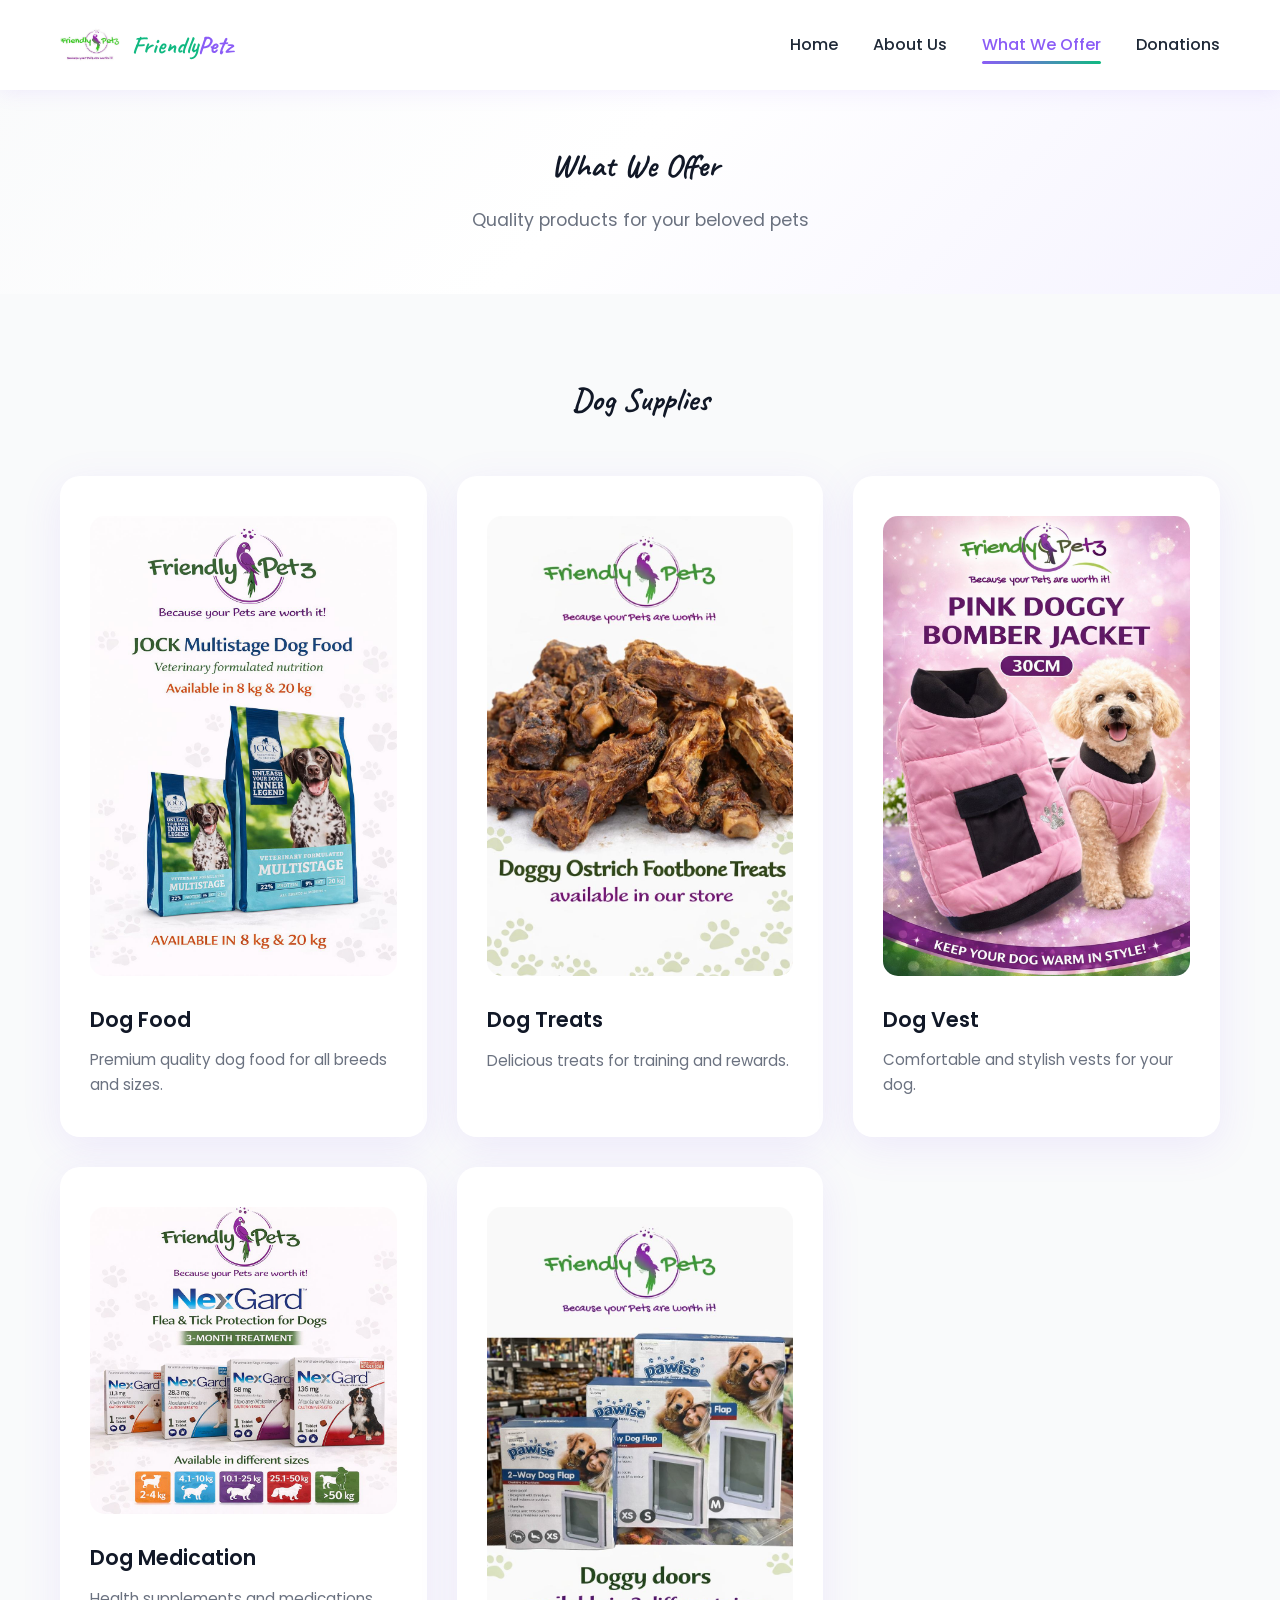
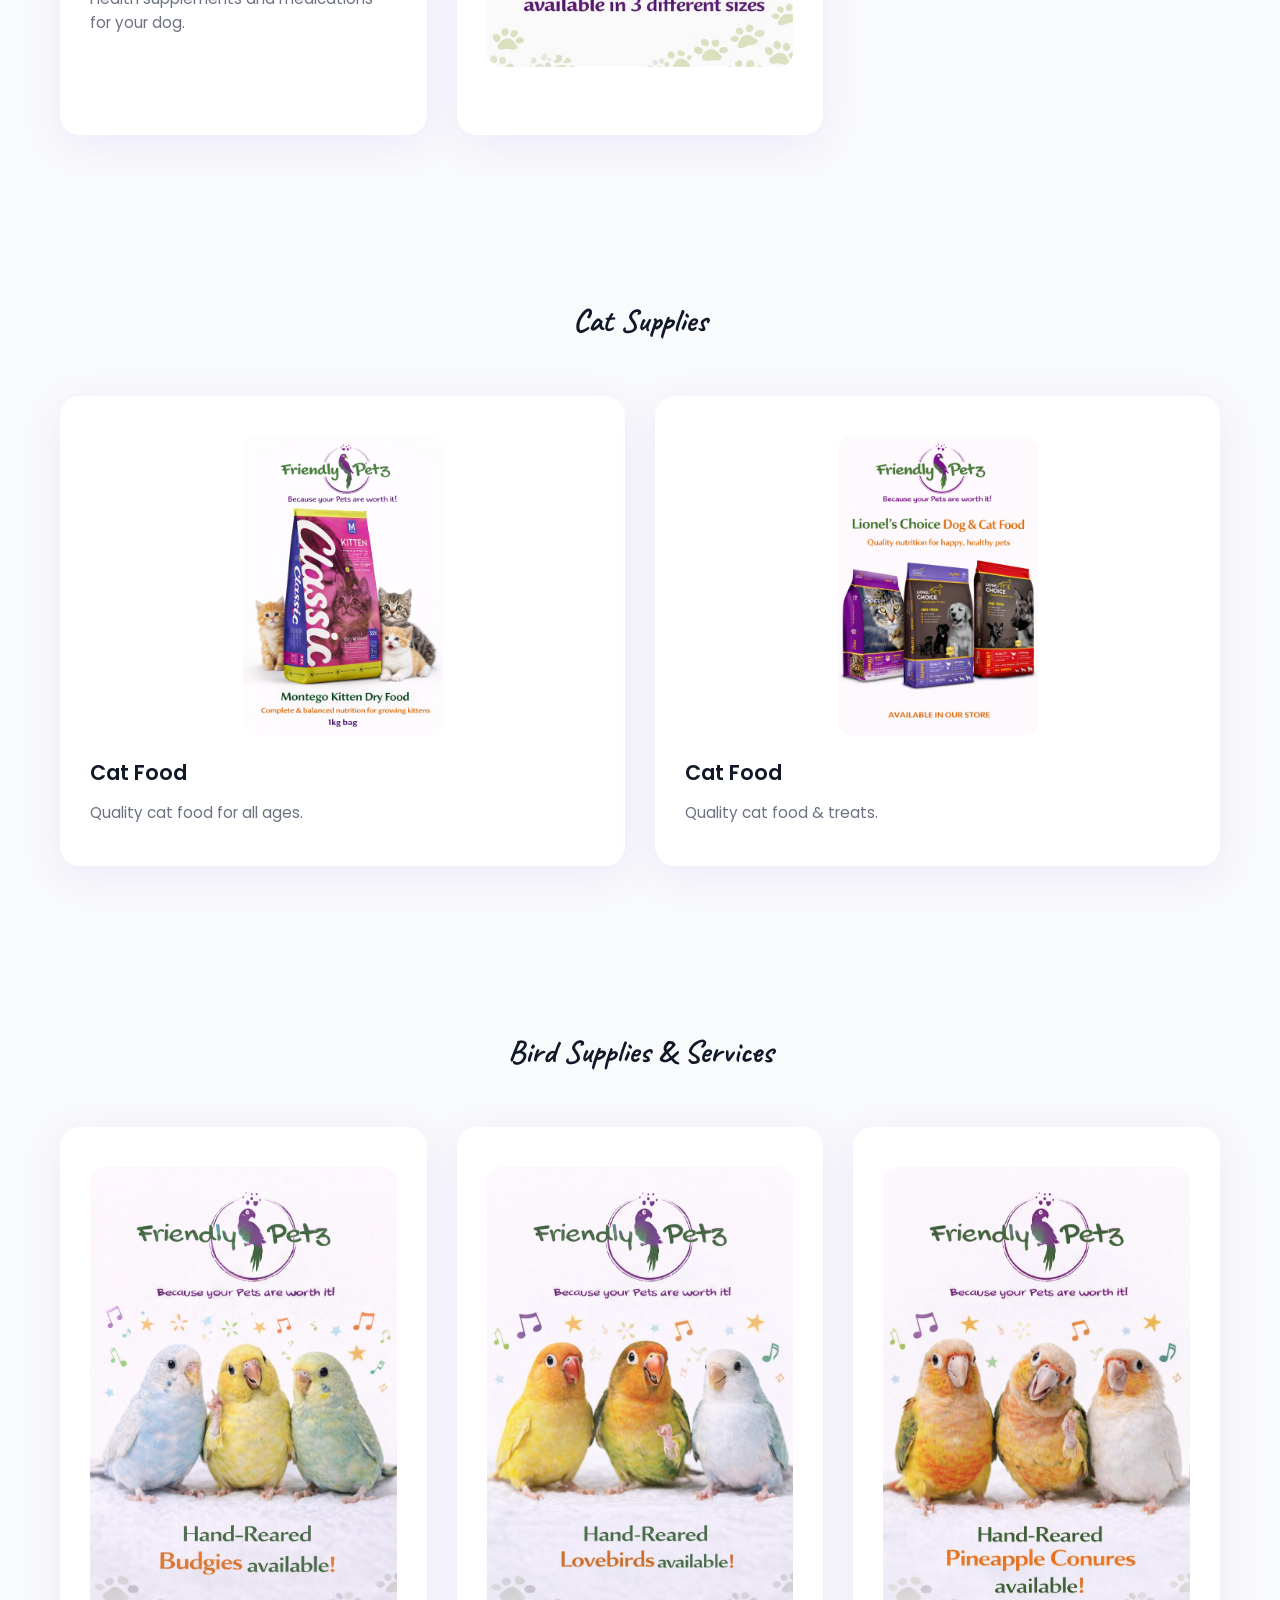
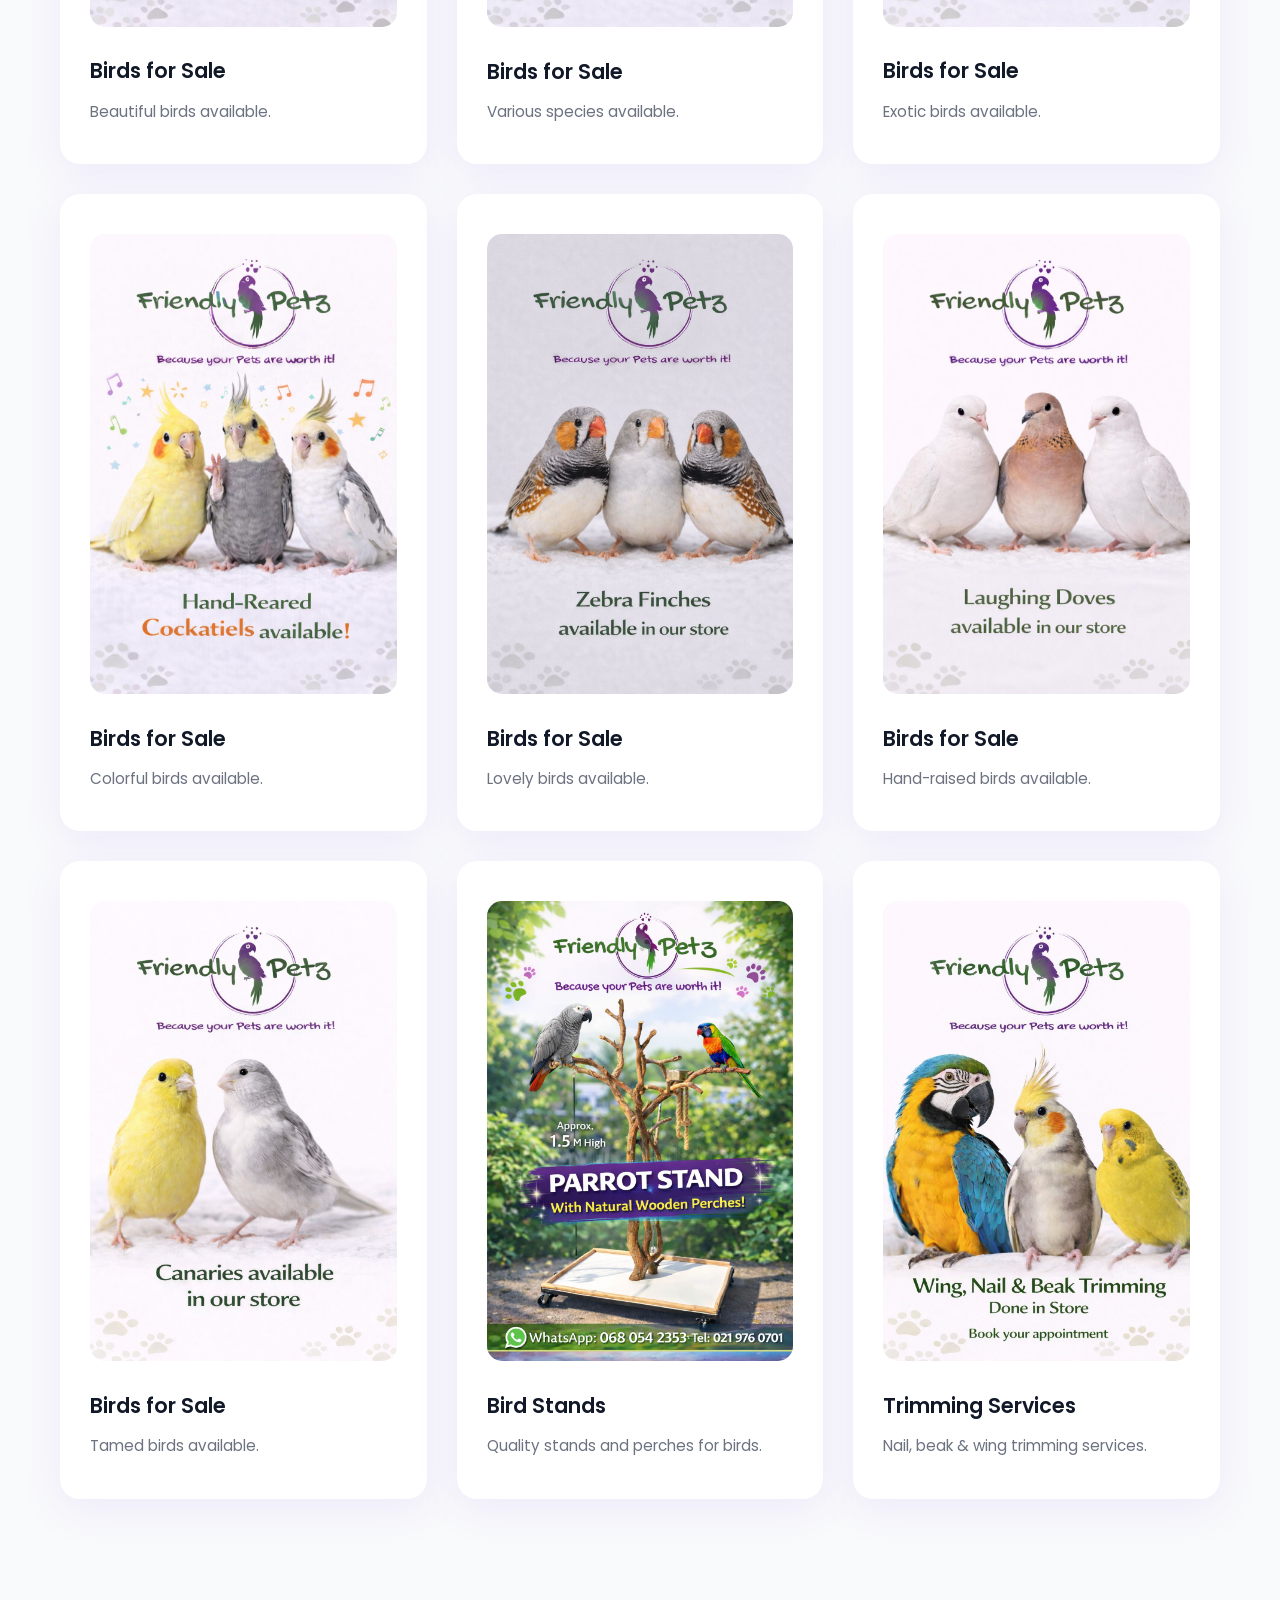
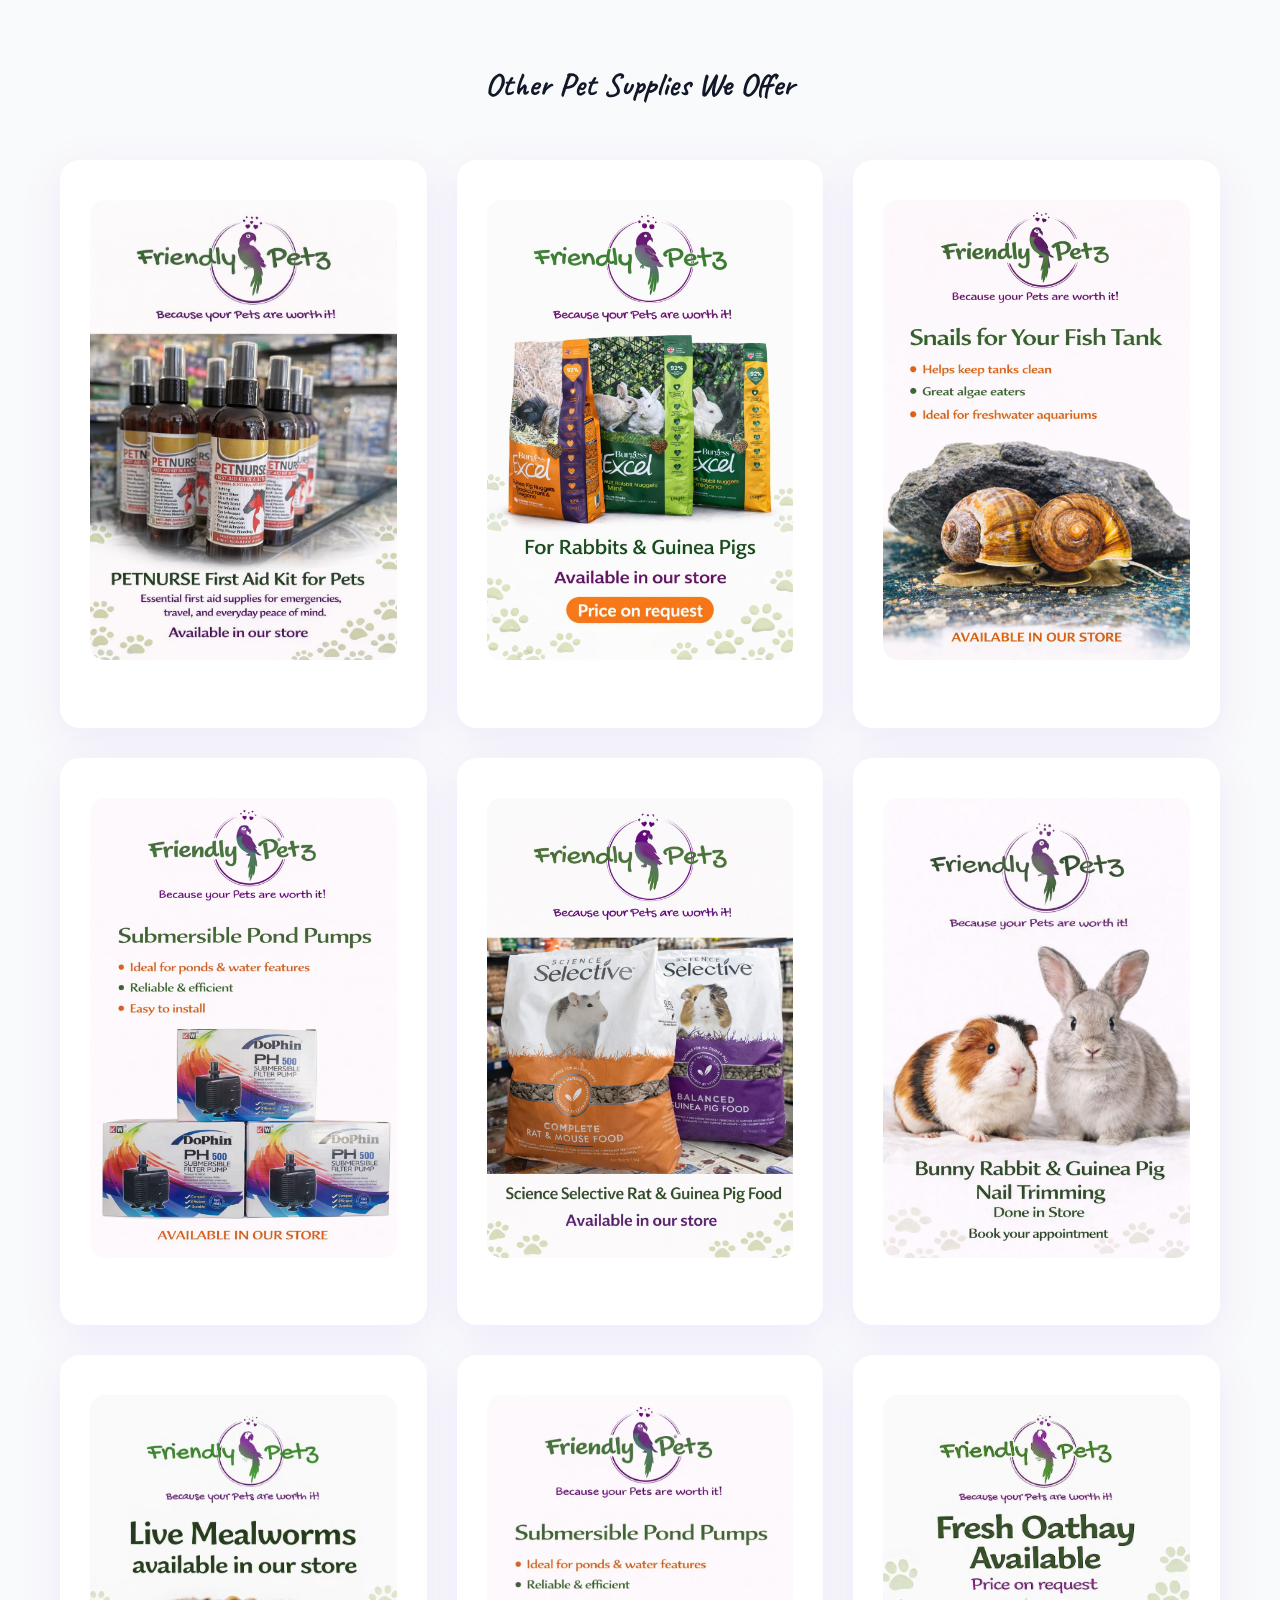
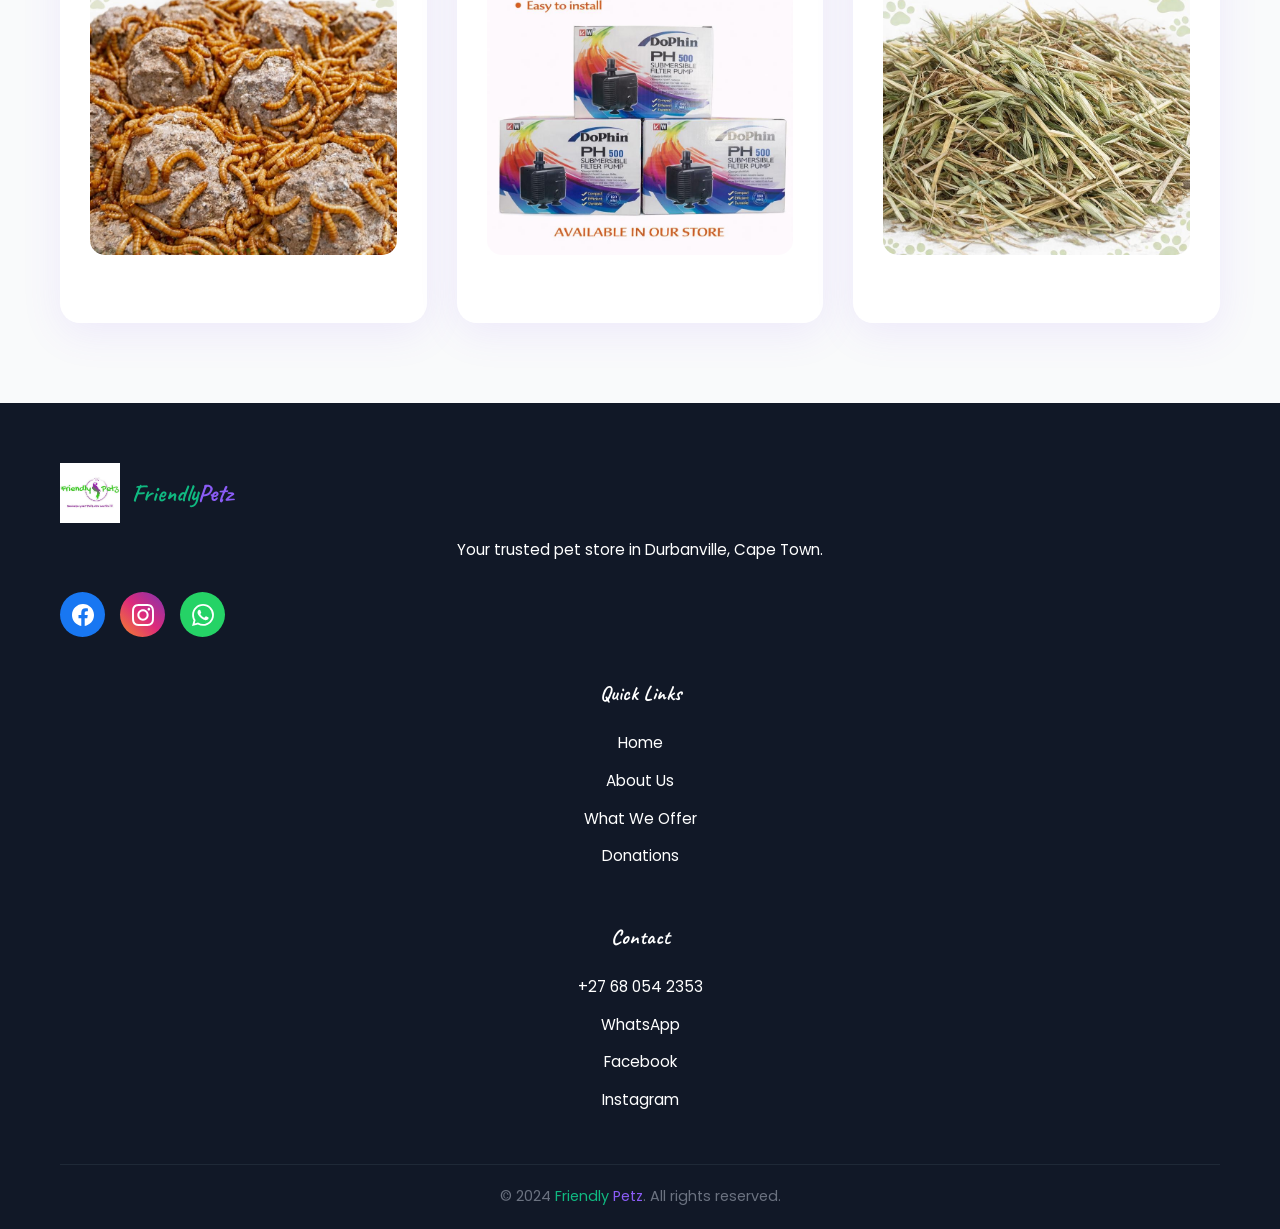
<file: offers.html>
<!DOCTYPE html>
<html lang="en">
<head>
    <meta charset="UTF-8">
    <meta name="viewport" content="width=device-width, initial-scale=1.0">
    <title>What We Offer - Friendly Petz</title>
    <link rel="stylesheet" href="css/style.css">
    <link rel="preconnect" href="https://fonts.googleapis.com">
    <link rel="preconnect" href="https://fonts.gstatic.com" crossorigin>
    <link href="https://fonts.googleapis.com/css2?family=Caveat:wght@600;700;800&display=swap" rel="stylesheet">
</head>
<body>
    <nav class="navbar">
        <div class="nav-container">
            <a href="index.html" class="logo">
                <img src="logo.jpg" alt="Friendly Petz Logo" width="60">
                <span class="logo-text"><span class="brand-friendly">Friendly</span><span class="brand-petz">Petz</span></span>
            </a>
            <ul class="nav-menu">
                <li><a href="index.html" class="nav-link">Home</a></li>
                <li><a href="about.html" class="nav-link">About Us</a></li>
                <li><a href="offers.html" class="nav-link active">What We Offer</a></li>
                <li><a href="donations.html" class="nav-link">Donations</a></li>
            </ul>
            <div class="hamburger">
                <span class="bar"></span>
                <span class="bar"></span>
                <span class="bar"></span>
            </div>
        </div>
    </nav>

    <section class="page-header">
        <div class="container">
            <h1 class="animate-fade-in">What We <span>Offer</span></h1>
            <p class="animate-fade-in" style="animation-delay: 0.1s;">Quality products for your beloved pets</p>
        </div>
    </section>

    <!-- Dog Supplies -->
    <section class="services">
        <div class="container">
            <div class="section-title animate-fade-in">
                <h2>Dog <span>Supplies</span></h2>
            </div>
            <div class="services-grid" style="grid-template-columns: repeat(auto-fit, minmax(280px, 1fr));">
                <div class="service-card animate-fade-in" style="animation-delay: 0.1s;">
                    <img src="images/dog-food.jpg" alt="Dog Food" style="width: 100%; border-radius: 15px; margin-bottom: 20px;">
                    <h3>Dog Food</h3>
                    <p>Premium quality dog food for all breeds and sizes.</p>
                </div>
                <div class="service-card animate-fade-in" style="animation-delay: 0.2s;">
                    <img src="images/dog-treats.jpg" alt="Dog Treats" style="width: 100%; border-radius: 15px; margin-bottom: 20px;">
                    <h3>Dog Treats</h3>
                    <p>Delicious treats for training and rewards.</p>
                </div>
                <div class="service-card animate-fade-in" style="animation-delay: 0.3s;">
                    <img src="images/dog-vest.jpg" alt="Dog Vest" style="width: 100%; border-radius: 15px; margin-bottom: 20px;">
                    <h3>Dog Vest</h3>
                    <p>Comfortable and stylish vests for your dog.</p>
                </div>
                <div class="service-card animate-fade-in" style="animation-delay: 0.4s;">
                    <img src="images/dog-medication.jpg" alt="Dog Medication" style="width: 100%; border-radius: 15px; margin-bottom: 20px;">
                    <h3>Dog Medication</h3>
                    <p>Health supplements and medications for your dog.</p>
                </div>
                <div class="service-card animate-fade-in" style="animation-delay: 0.5s;">
                    <img src="images/dog-supply.jpg" alt="Dog Supply" style="width: 100%; border-radius: 15px; margin-bottom: 20px;">
                </div>
            </div>
        </div>
    </section>

    <!-- Cat Supplies -->
    <section class="services" style="background: var(--off-white);">
        <div class="container">
            <div class="section-title animate-fade-in">
                <h2>Cat <span>Supplies</span></h2>
            </div>
            <div class="services-grid" style="grid-template-columns: repeat(auto-fit, minmax(280px, 1fr));">
                <div class="service-card animate-fade-in" style="animation-delay: 0.1s;">
                    <img src="images/cat-food.jpg" alt="Cat Food" style="width: 50%; max-width: 200px; border-radius: 15px; margin-bottom: 20px; display: block; margin-left: auto; margin-right: auto;">
                    <h3>Cat Food</h3>
                    <p>Quality cat food for all ages.</p>
                </div>
                <div class="service-card animate-fade-in" style="animation-delay: 0.2s;">
                    <img src="images/cat-treats.jpg" alt="Cat Treats" style="width: 50%; max-width: 200px; border-radius: 15px; margin-bottom: 20px; display: block; margin-left: auto; margin-right: auto;">
                    <h3>Cat Food</h3>
                    <p>Quality cat food & treats.</p>
                </div>
            </div>
        </div>
    </section>

    <!-- Bird Supplies -->
    <section class="services" style="background: var(--off-white);">
        <div class="container">
            <div class="section-title animate-fade-in">
                <h2>Bird <span>Supplies & Services</span></h2>
            </div>
            <div class="services-grid" style="grid-template-columns: repeat(auto-fit, minmax(280px, 1fr));">
                <div class="service-card animate-fade-in" style="animation-delay: 0.1s;">
                    <img src="images/bird-sale1.jpg" alt="Bird for Sale 1" style="width: 100%; border-radius: 15px; margin-bottom: 20px;">
                    <h3>Birds for Sale</h3>
                    <p>Beautiful birds available.</p>
                </div>
                <div class="service-card animate-fade-in" style="animation-delay: 0.15s;">
                    <img src="images/bird-sale2.jpg" alt="Bird for Sale 2" style="width: 100%; border-radius: 15px; margin-bottom: 20px;">
                    <h3>Birds for Sale</h3>
                    <p>Various species available.</p>
                </div>
                <div class="service-card animate-fade-in" style="animation-delay: 0.2s;">
                    <img src="images/bird-sale3.jpg" alt="Bird for Sale 3" style="width: 100%; border-radius: 15px; margin-bottom: 20px;">
                    <h3>Birds for Sale</h3>
                    <p>Exotic birds available.</p>
                </div>
                <div class="service-card animate-fade-in" style="animation-delay: 0.25s;">
                    <img src="images/bird-sale4.jpg" alt="Bird for Sale 4" style="width: 100%; border-radius: 15px; margin-bottom: 20px;">
                    <h3>Birds for Sale</h3>
                    <p>Colorful birds available.</p>
                </div>
                <div class="service-card animate-fade-in" style="animation-delay: 0.3s;">
                    <img src="images/bird-sale5.jpg" alt="Bird for Sale 5" style="width: 100%; border-radius: 15px; margin-bottom: 20px;">
                    <h3>Birds for Sale</h3>
                    <p>Lovely birds available.</p>
                </div>
                <div class="service-card animate-fade-in" style="animation-delay: 0.35s;">
                    <img src="images/bird-sale6.jpg" alt="Bird for Sale 6" style="width: 100%; border-radius: 15px; margin-bottom: 20px;">
                    <h3>Birds for Sale</h3>
                    <p>Hand-raised birds available.</p>
                </div>
                <div class="service-card animate-fade-in" style="animation-delay: 0.4s;">
                    <img src="images/bird-sale7.jpg" alt="Bird for Sale 7" style="width: 100%; border-radius: 15px; margin-bottom: 20px;">
                    <h3>Birds for Sale</h3>
                    <p>Tamed birds available.</p>
                </div>
                <div class="service-card animate-fade-in" style="animation-delay: 0.5s;">
                    <img src="images/bird-stand.jpg" alt="Bird Stands" style="width: 100%; border-radius: 15px; margin-bottom: 20px;">
                    <h3>Bird Stands</h3>
                    <p>Quality stands and perches for birds.</p>
                </div>
                <div class="service-card animate-fade-in" style="animation-delay: 0.55s;">
                    <img src="images/bird-trim.jpg" alt="Bird Trimming" style="width: 100%; border-radius: 15px; margin-bottom: 20px;">
                    <h3>Trimming Services</h3>
                    <p>Nail, beak & wing trimming services.</p>
                </div>
            </div>
        </div>
    </section>

    <!-- Other Pet Supplies -->
    <section class="services">
        <div class="container">
            <div class="section-title animate-fade-in">
                <h2>Other Pet <span>Supplies We Offer</span></h2>
            </div>
            <div class="services-grid" style="grid-template-columns: repeat(auto-fit, minmax(280px, 1fr));">
                <div class="service-card animate-fade-in" style="animation-delay: 0.1s;">
                    <img src="images/hamster-food.jpg" alt="Hamster Food" style="width: 100%; border-radius: 15px; margin-bottom: 20px;">
                </div>
                <div class="service-card animate-fade-in" style="animation-delay: 0.2s;">
                    <img src="images/hamster-toys.jpg" alt="Hamster Toys" style="width: 100%; border-radius: 15px; margin-bottom: 20px;">
                </div>
                <div class="service-card animate-fade-in" style="animation-delay: 0.3s;">
                    <img src="images/guinea-pig-food.jpg" alt="Guinea Pig Food" style="width: 100%; border-radius: 15px; margin-bottom: 20px;">
                </div>
                <div class="service-card animate-fade-in" style="animation-delay: 0.4s;">
                    <img src="images/rabbit-food.jpg" alt="Rabbit Food" style="width: 100%; border-radius: 15px; margin-bottom: 20px;">
                </div>
                <div class="service-card animate-fade-in" style="animation-delay: 0.5s;">
                    <img src="images/fish-food.jpg" alt="Fish Food" style="width: 100%; border-radius: 15px; margin-bottom: 20px;">
                </div>
                <div class="service-card animate-fade-in" style="animation-delay: 0.6s;">
                    <img src="images/fish-tank.jpg" alt="Fish Tank" style="width: 100%; border-radius: 15px; margin-bottom: 20px;">
                </div>
                <div class="service-card animate-fade-in" style="animation-delay: 0.7s;">
                    <img src="images/other1.jpg" alt="Other Pet Supply 1" style="width: 100%; border-radius: 15px; margin-bottom: 20px;">
                </div>
                <div class="service-card animate-fade-in" style="animation-delay: 0.8s;">
                    <img src="images/other2.jpg" alt="Other Pet Supply 2" style="width: 100%; border-radius: 15px; margin-bottom: 20px;">
                </div>
                <div class="service-card animate-fade-in" style="animation-delay: 0.9s;">
                    <img src="images/other3.jpg" alt="Other Pet Supply 3" style="width: 100%; border-radius: 15px; margin-bottom: 20px;">
                </div>
            </div>
        </div>
    </section>

    <footer class="footer">
        <div class="container">
            <div class="footer-content">
                <div class="footer-brand">
                    <a href="index.html" class="logo">
                        <img src="logo.jpg" alt="Friendly Petz Logo" width="50">
                        <span class="logo-text"><span class="brand-friendly">Friendly</span><span class="brand-petz">Petz</span></span>
                    </a>
                    <p>Your trusted pet store in Durbanville, Cape Town.</p>
                    <div class="social-icons">
                        <a href="https://www.facebook.com/FriendlyPetzDurbanville/" target="_blank" class="social-icon facebook" title="Facebook">
                            <svg xmlns="http://www.w3.org/2000/svg" viewBox="0 0 24 24" fill="currentColor" width="20" height="20"><path d="M24 12.073c0-6.627-5.373-12-12-12s-12 5.373-12 12c0 5.99 4.388 10.954 10.125 11.854v-8.385H7.078v-3.47h3.047V9.43c0-3.007 1.792-4.669 4.533-4.669 1.312 0 2.686.235 2.686.235v2.953H15.83c-1.491 0-1.956.925-1.956 1.874v2.25h3.328l-.532 3.47h-2.796v8.385C19.612 23.027 24 18.062 24 12.073z"/></svg>
                        </a>
                        <a href="https://www.instagram.com/friendly_petz/" target="_blank" class="social-icon instagram" title="Instagram">
                            <svg xmlns="http://www.w3.org/2000/svg" viewBox="0 0 24 24" fill="currentColor" width="20" height="20"><path d="M12 2.163c3.204 0 3.584.012 4.85.07 3.252.148 4.771 1.691 4.919 4.919.058 1.265.069 1.645.069 4.849 0 3.205-.012 3.584-.069 4.849-.149 3.225-1.664 4.771-4.919 4.919-1.266.058-1.644.07-4.85.07-3.204 0-3.584-.012-4.849-.07-3.26-.149-4.771-1.699-4.919-4.92-.058-1.265-.07-1.644-.07-4.849 0-3.204.013-3.583.07-4.849.149-3.227 1.664-4.771 4.919-4.919 1.266-.057 1.645-.069 4.849-.069zm0-2.163c-3.259 0-3.667.014-4.947.072-4.358.2-6.78 2.618-6.98 6.98-.059 1.281-.073 1.689-.073 4.948 0 3.259.014 3.668.072 4.948.2 4.358 2.618 6.78 6.98 6.98 1.281.058 1.689.072 4.948.072 3.259 0 3.668-.014 4.948-.072 4.354-.2 6.782-2.618 6.979-6.98.059-1.28.073-1.689.073-4.948 0-3.259-.014-3.667-.072-4.947-.196-4.354-2.617-6.78-6.979-6.98-1.281-.059-1.69-.073-4.949-.073zm0 5.838c-3.403 0-6.162 2.759-6.162 6.162s2.759 6.163 6.162 6.163 6.162-2.759 6.162-6.163c0-3.403-2.759-6.162-6.162-6.162zm0 10.162c-2.209 0-4-1.79-4-4 0-2.209 1.791-4 4-4s4 1.791 4 4c0 2.21-1.791 4-4 4zm6.406-11.845c-.796 0-1.441.645-1.441 1.44s.645 1.44 1.441 1.44c.795 0 1.439-.645 1.439-1.44s-.644-1.44-1.439-1.44z"/></svg>
                        </a>
                        <a href="https://wa.me/27680542353" target="_blank" class="social-icon whatsapp" title="WhatsApp">
                            <svg xmlns="http://www.w3.org/2000/svg" viewBox="0 0 24 24" fill="currentColor" width="20" height="20"><path d="M17.472 14.382c-.297-.149-1.758-.867-2.03-.967-.273-.099-.471-.148-.67.15-.197.297-.767.966-.94 1.164-.173.199-.347.223-.644.075-.297-.15-1.255-.463-2.39-1.475-.883-.788-1.48-1.761-1.653-2.059-.173-.297-.018-.458.13-.606.134-.133.298-.347.446-.52.149-.174.198-.298.298-.497.099-.198.05-.371-.025-.52-.075-.149-.669-1.612-.916-2.207-.242-.579-.487-.5-.669-.51-.173-.008-.371-.01-.57-.01-.198 0-.52.074-.792.372-.272.297-1.04 1.016-1.04 2.479 0 1.462 1.065 2.875 1.213 3.074.149.198 2.096 3.2 5.077 4.487.709.306 1.262.489 1.694.625.712.227 1.36.195 1.871.118.571-.085 1.758-.719 2.006-1.413.248-.694.248-1.289.173-1.413-.074-.124-.272-.198-.57-.347m-5.421 7.403h-.004a9.87 9.87 0 01-5.031-1.378l-.361-.214-3.741.982.998-3.648-.235-.374a9.86 9.86 0 01-1.51-5.26c.001-5.45 4.436-9.884 9.888-9.884 2.64 0 5.122 1.03 6.988 2.898a9.825 9.825 0 012.893 6.994c-.003 5.45-4.437 9.884-9.885 9.884m8.413-18.297A11.815 11.815 0 0012.05 0C5.495 0 .16 5.335.157 11.892c0 2.096.547 4.142 1.588 5.945L.057 24l6.305-1.654a11.882 11.882 0 005.683 1.448h.005c6.554 0 11.89-5.335 11.893-11.893a11.821 11.821 0 00-3.48-8.413z"/></svg>
                        </a>
                    </div>
                </div>
                <div class="footer-links">
                    <h4>Quick Links</h4>
                    <ul>
                        <li><a href="index.html">Home</a></li>
                        <li><a href="about.html">About Us</a></li>
                        <li><a href="offers.html">What We Offer</a></li>
                        <li><a href="donations.html">Donations</a></li>
                    </ul>
                </div>
                <div class="footer-links">
                    <h4>Contact</h4>
                    <ul>
                        <li><a href="tel:+27680542353">+27 68 054 2353</a></li>
                        <li><a href="https://wa.me/27680542353">WhatsApp</a></li>
                        <li><a href="https://www.facebook.com/FriendlyPetzDurbanville/">Facebook</a></li>
                        <li><a href="https://www.instagram.com/friendly_petz/">Instagram</a></li>
                    </ul>
                </div>
            </div>
            <div class="footer-bottom">
                <p>&copy; 2024 <span class="brand-friendly">Friendly</span> <span class="brand-petz">Petz</span>. All rights reserved.</p>
            </div>
        </div>
    </footer>

    <script>
        const hamburger = document.querySelector('.hamburger');
        const navMenu = document.querySelector('.nav-menu');

        hamburger.addEventListener('click', () => {
            hamburger.classList.toggle('active');
            navMenu.classList.toggle('active');
        });

        document.querySelectorAll('.nav-link').forEach(n => n.addEventListener('click', () => {
            hamburger.classList.remove('active');
            navMenu.classList.remove('active');
        }));

        window.addEventListener('scroll', () => {
            const navbar = document.querySelector('.navbar');
            if (window.scrollY > 50) {
                navbar.classList.add('scrolled');
            } else {
                navbar.classList.remove('scrolled');
            }
        });
    </script>
</body>
</html>
</file>
<file: css/style.css>
@import url('https://fonts.googleapis.com/css2?family=Poppins:wght@300;400;500;600;700&display=swap');

:root {
    --primary-purple: #8B5CF6;
    --dark-purple: #7C3AED;
    --light-purple: #A78BFA;
    --primary-green: #10B981;
    --dark-green: #059669;
    --light-green: #34D399;
    --white: #FFFFFF;
    --off-white: #F9FAFB;
    --gray-100: #F3F4F6;
    --gray-200: #E5E7EB;
    --gray-500: #6B7280;
    --gray-800: #1F2937;
    --gray-900: #111827;
}

* {
    margin: 0;
    padding: 0;
    box-sizing: border-box;
}

html {
    scroll-behavior: smooth;
}

body {
    font-family: 'Poppins', sans-serif;
    background-color: var(--off-white);
    color: var(--gray-800);
    line-height: 1.6;
    overflow-x: hidden;
}

a {
    text-decoration: none;
    color: inherit;
}

ul {
    list-style: none;
}

img {
    max-width: 100%;
    height: auto;
}

.container {
    max-width: 1200px;
    margin: 0 auto;
    padding: 0 20px;
}

.navbar {
    background: var(--white);
    box-shadow: 0 2px 20px rgba(139, 92, 246, 0.1);
    position: fixed;
    top: 0;
    left: 0;
    right: 0;
    z-index: 1000;
    padding: 15px 0;
    transition: all 0.3s ease;
}

.navbar.scrolled {
    padding: 10px 0;
    box-shadow: 0 4px 30px rgba(139, 92, 246, 0.15);
}

.nav-container {
    max-width: 1200px;
    margin: 0 auto;
    padding: 0 20px;
    display: flex;
    justify-content: space-between;
    align-items: center;
}

.logo {
    display: flex;
    align-items: center;
    gap: 12px;
}

.logo img {
    width: 60px;
    height: 60px;
    object-fit: contain;
    transition: transform 0.3s ease;
}

.logo:hover img {
    transform: scale(1.05);
}

.logo-text {
    font-size: 1.5rem;
    font-weight: 900;
    color: var(--primary-purple);
    font-family: 'Caveat', cursive;
    padding-right: 5px;
    overflow: visible;
}

.logo-text span {
    /* Let brand classes handle colors */
}

.brand-friendly {
    color: #10B981;
}

.brand-petz {
    color: #8B5CF6;
}

.nav-menu {
    display: flex;
    gap: 35px;
}

.nav-link {
    font-weight: 500;
    color: var(--gray-800);
    position: relative;
    padding: 8px 0;
    transition: color 0.3s ease;
}

.nav-link::after {
    content: '';
    position: absolute;
    bottom: 0;
    left: 0;
    width: 0;
    height: 3px;
    background: linear-gradient(90deg, var(--primary-purple), var(--primary-green));
    transition: width 0.3s ease;
    border-radius: 2px;
}

.nav-link:hover {
    color: var(--primary-purple);
}

.nav-link:hover::after {
    width: 100%;
}

.nav-link.active {
    color: var(--primary-purple);
}

.nav-link.active::after {
    width: 100%;
}

.hamburger {
    display: none;
    cursor: pointer;
    background: rgba(255, 255, 255, 0.8);
    padding: 10px;
    border-radius: 8px;
    box-shadow: 0 2px 10px rgba(0, 0, 0, 0.1);
}

.bar {
    width: 30px;
    height: 4px;
    background: var(--primary-purple);
    margin: 6px 0;
    transition: all 0.3s ease;
    border-radius: 3px;
}

.hero {
    min-height: 100vh;
    display: flex;
    align-items: center;
    padding-top: 80px;
    background: linear-gradient(135deg, var(--off-white) 0%, var(--white) 50%, #F5F3FF 100%);
    position: relative;
    overflow: hidden;
}

.hero::before {
    content: '';
    position: absolute;
    top: -50%;
    right: -20%;
    width: 600px;
    height: 600px;
    background: radial-gradient(circle, rgba(139, 92, 246, 0.1) 0%, transparent 70%);
    border-radius: 50%;
    animation: pulse 4s ease-in-out infinite;
}

.hero::after {
    content: '';
    position: absolute;
    bottom: -30%;
    left: -10%;
    width: 400px;
    height: 400px;
    background: radial-gradient(circle, rgba(16, 185, 129, 0.1) 0%, transparent 70%);
    border-radius: 50%;
    animation: pulse 4s ease-in-out infinite 2s;
}

@keyframes pulse {
    0%, 100% { transform: scale(1); opacity: 1; }
    50% { transform: scale(1.1); opacity: 0.7; }
}

.hero-content {
    position: relative;
    z-index: 1;
    display: grid;
    grid-template-columns: 1fr 1fr;
    gap: 60px;
    align-items: center;
}

.hero-text h1 {
    font-size: 4rem;
    font-weight: 900;
    line-height: 1.2;
    margin-bottom: 20px;
    padding-right: 10px;
    color: var(--gray-900);
    font-family: 'Caveat', cursive;
}

.hero-text h1 span {
    /* removed gradient to allow brand color */
}

.hero-text p {
    font-size: 1.1rem;
    color: var(--gray-500);
    margin-bottom: 30px;
    max-width: 500px;
}

.hero-buttons {
    display: flex;
    gap: 15px;
    margin-bottom: 40px;
}

.btn {
    padding: 14px 32px;
    border-radius: 50px;
    font-weight: 600;
    font-size: 1rem;
    cursor: pointer;
    transition: all 0.3s ease;
    border: none;
    display: inline-flex;
    align-items: center;
    gap: 8px;
}

.btn-primary {
    background: linear-gradient(135deg, var(--primary-purple), var(--dark-purple));
    color: var(--white);
    box-shadow: 0 4px 20px rgba(139, 92, 246, 0.3);
}

.btn-primary:hover {
    transform: translateY(-3px);
    box-shadow: 0 8px 30px rgba(139, 92, 246, 0.4);
}

.btn-secondary {
    background: var(--white);
    color: var(--primary-purple);
    border: 2px solid var(--primary-purple);
}

.btn-secondary:hover {
    background: var(--primary-purple);
    color: var(--white);
    transform: translateY(-3px);
}

.btn-green {
    background: linear-gradient(135deg, var(--primary-green), var(--dark-green));
    color: var(--white);
    box-shadow: 0 4px 20px rgba(16, 185, 129, 0.3);
}

.btn-green:hover {
    transform: translateY(-3px);
    box-shadow: 0 8px 30px rgba(16, 185, 129, 0.4);
}

.contact-info {
    display: flex;
    flex-direction: column;
    gap: 15px;
}

.contact-item {
    display: flex;
    align-items: center;
    gap: 12px;
    font-size: 0.95rem;
    color: var(--gray-500);
}

.contact-item svg {
    width: 20px;
    height: 20px;
    color: var(--primary-purple);
}

.hero-image {
    position: relative;
    display: flex;
    justify-content: center;
    align-items: center;
}

.hero-image img {
    width: 100%;
    max-width: 500px;
    border-radius: 30px;
    box-shadow: 0 30px 60px rgba(139, 92, 246, 0.2);
    animation: float 6s ease-in-out infinite;
}

@keyframes float {
    0%, 100% { transform: translateY(0); }
    50% { transform: translateY(-20px); }
}

.social-icons {
    display: flex;
    gap: 15px;
    margin-top: 30px;
}

.social-icon {
    width: 45px;
    height: 45px;
    border-radius: 50%;
    display: flex;
    align-items: center;
    justify-content: center;
    transition: all 0.3s ease;
    cursor: pointer;
}

.social-icon.facebook {
    background: #1877F2;
    color: var(--white);
}

.social-icon.instagram {
    background: linear-gradient(45deg, #F58529, #DD2A7B, #8134AF);
    color: var(--white);
}

.social-icon.whatsapp {
    background: #25D366;
    color: var(--white);
}

.social-icon:hover {
    transform: translateY(-5px) scale(1.1);
    box-shadow: 0 10px 25px rgba(0, 0, 0, 0.2);
}

.social-icon svg {
    width: 22px;
    height: 22px;
}

.page-header {
    padding: 140px 0 60px;
    background: linear-gradient(135deg, var(--off-white) 0%, var(--white) 50%, #F5F3FF 100%);
    text-align: center;
}

.page-header h1 {
    font-size: 3.5rem;
    font-weight: 900;
    padding-right: 10px;
    color: var(--gray-900);
    margin-bottom: 15px;
    font-family: 'Caveat', cursive;
}

.page-header p {
    font-size: 1.1rem;
    color: var(--gray-500);
    max-width: 600px;
    margin: 0 auto;
}

.services {
    padding: 80px 0;
}

.section-title {
    text-align: center;
    margin-bottom: 50px;
}

.section-title h2 {
    font-size: 3rem;
    font-weight: 900;
    color: var(--gray-900);
    margin-bottom: 15px;
    font-family: 'Caveat', cursive;
}

.section-title h2 span {
    /* Let brand classes handle colors */
}

.section-title p {
    color: var(--gray-500);
    max-width: 600px;
    margin: 0 auto;
}

.services-grid {
    display: grid;
    grid-template-columns: repeat(auto-fit, minmax(280px, 1fr));
    gap: 30px;
}

.service-card {
    background: var(--white);
    padding: 40px 30px;
    border-radius: 20px;
    box-shadow: 0 10px 40px rgba(139, 92, 246, 0.1);
    transition: all 0.3s ease;
    position: relative;
    overflow: hidden;
}

.service-card::before {
    content: '';
    position: absolute;
    top: 0;
    left: 0;
    width: 100%;
    height: 4px;
    background: linear-gradient(90deg, var(--primary-purple), var(--primary-green));
    transform: scaleX(0);
    transform-origin: left;
    transition: transform 0.3s ease;
}

.service-card:hover {
    transform: translateY(-10px);
    box-shadow: 0 20px 50px rgba(139, 92, 246, 0.15);
}

.service-card:hover::before {
    transform: scaleX(1);
}

.service-icon {
    width: 70px;
    height: 70px;
    border-radius: 20px;
    display: flex;
    align-items: center;
    justify-content: center;
    margin-bottom: 20px;
    transition: all 0.3s ease;
}

.service-icon.purple {
    background: rgba(139, 92, 246, 0.1);
    color: var(--primary-purple);
}

.service-icon.green {
    background: rgba(16, 185, 129, 0.1);
    color: var(--primary-green);
}

.service-card:hover .service-icon {
    transform: scale(1.1) rotate(5deg);
}

.service-icon svg {
    width: 35px;
    height: 35px;
}

.service-card h3 {
    font-size: 1.3rem;
    font-weight: 600;
    color: var(--gray-900);
    margin-bottom: 12px;
}

.service-card p {
    color: var(--gray-500);
    font-size: 0.95rem;
}

.about-section {
    padding: 80px 0;
    background: var(--white);
}

.about-content {
    display: grid;
    grid-template-columns: 1fr 1fr;
    gap: 60px;
    align-items: center;
}

.about-image {
    position: relative;
}

.about-image img {
    width: 100%;
    border-radius: 20px;
    box-shadow: 0 20px 50px rgba(139, 92, 246, 0.15);
}

.about-image::before {
    content: '';
    position: absolute;
    top: -20px;
    left: -20px;
    width: 100%;
    height: 100%;
    border: 3px solid var(--primary-purple);
    border-radius: 20px;
    z-index: -1;
}

.about-text h2 {
    font-size: 3rem;
    font-weight: 900;
    color: var(--gray-900);
    margin-bottom: 20px;
    font-family: 'Caveat', cursive;
}

.about-text h2 span {
    color: var(--primary-purple);
}

.about-text p {
    color: var(--gray-500);
    margin-bottom: 20px;
    font-size: 1rem;
}

.about-features {
    display: grid;
    grid-template-columns: 1fr 1fr;
    gap: 20px;
    margin-top: 30px;
}

.feature {
    display: flex;
    align-items: center;
    gap: 12px;
}

.feature svg {
    width: 24px;
    height: 24px;
    color: var(--primary-green);
}

.feature span {
    font-weight: 500;
    color: var(--gray-800);
}

.pets-section {
    padding: 80px 0;
    background: var(--off-white);
}

.pets-grid {
    display: grid;
    grid-template-columns: repeat(auto-fit, minmax(250px, 1fr));
    gap: 30px;
}

.pet-card {
    background: var(--white);
    border-radius: 20px;
    overflow: hidden;
    box-shadow: 0 10px 40px rgba(139, 92, 246, 0.1);
    transition: all 0.3s ease;
}

.pet-card:hover {
    transform: translateY(-10px);
    box-shadow: 0 20px 50px rgba(139, 92, 246, 0.15);
}

.pet-image {
    width: 100%;
    height: 200px;
    background: linear-gradient(135deg, var(--primary-purple), var(--primary-green));
    display: flex;
    align-items: center;
    justify-content: center;
    position: relative;
    overflow: hidden;
}

.pet-image svg {
    width: 80px;
    height: 80px;
    color: var(--white);
    opacity: 0.8;
}

.pet-card:hover .pet-image {
    transform: scale(1.05);
}

.pet-info {
    padding: 25px;
}

.pet-info h3 {
    font-size: 1.2rem;
    font-weight: 600;
    color: var(--gray-900);
    margin-bottom: 10px;
}

.pet-info p {
    color: var(--gray-500);
    font-size: 0.9rem;
}

.contact-section {
    padding: 80px 0;
    background: var(--white);
}

.contact-grid {
    display: grid;
    grid-template-columns: 1fr 1fr;
    gap: 60px;
}

.contact-form {
    background: var(--off-white);
    padding: 40px;
    border-radius: 20px;
}

.contact-form h3 {
    font-size: 1.5rem;
    font-weight: 600;
    color: var(--gray-900);
    margin-bottom: 25px;
}

.form-group {
    margin-bottom: 20px;
}

.form-group label {
    display: block;
    font-weight: 500;
    color: var(--gray-800);
    margin-bottom: 8px;
}

.form-group input,
.form-group textarea {
    width: 100%;
    padding: 14px 20px;
    border: 2px solid var(--gray-200);
    border-radius: 10px;
    font-family: inherit;
    font-size: 1rem;
    transition: all 0.3s ease;
    background: var(--white);
}

.form-group input:focus,
.form-group textarea:focus {
    outline: none;
    border-color: var(--primary-purple);
    box-shadow: 0 0 0 4px rgba(139, 92, 246, 0.1);
}

.form-group textarea {
    resize: vertical;
    min-height: 120px;
}

.contact-details {
    padding: 40px;
}

.contact-details h3 {
    font-size: 1.5rem;
    font-weight: 600;
    color: var(--gray-900);
    margin-bottom: 30px;
}

.detail-item {
    display: flex;
    align-items: flex-start;
    gap: 15px;
    margin-bottom: 25px;
}

.detail-icon {
    width: 50px;
    height: 50px;
    border-radius: 12px;
    display: flex;
    align-items: center;
    justify-content: center;
    flex-shrink: 0;
}

.detail-icon.purple {
    background: rgba(139, 92, 246, 0.1);
    color: var(--primary-purple);
}

.detail-icon.green {
    background: rgba(16, 185, 129, 0.1);
    color: var(--primary-green);
}

.detail-icon svg {
    width: 24px;
    height: 24px;
}

.detail-content h4 {
    font-size: 1rem;
    font-weight: 600;
    color: var(--gray-900);
    margin-bottom: 5px;
}

.detail-content p {
    color: var(--gray-500);
}

.detail-content a {
    color: var(--primary-purple);
    transition: color 0.3s ease;
}

.detail-content a:hover {
    color: var(--dark-purple);
}

.map-container {
    margin-top: 30px;
    border-radius: 20px;
    overflow: hidden;
    box-shadow: 0 10px 40px rgba(139, 92, 246, 0.1);
}

.map-container iframe {
    width: 100%;
    height: 300px;
    border: none;
}

.social-section {
    padding: 30px 0;
    background: var(--gray-100);
    text-align: center;
}

.social-section h3 {
    font-size: 1.3rem;
    font-weight: 600;
    color: var(--gray-900);
    margin-bottom: 20px;
}

.promo-section {
    padding: 80px 0;
    background: var(--white);
}

.promo-grid {
    display: grid;
    grid-template-columns: repeat(auto-fit, minmax(320px, 1fr));
    gap: 30px;
}

.promo-card {
    background: var(--off-white);
    border-radius: 20px;
    overflow: hidden;
    box-shadow: 0 10px 40px rgba(139, 92, 246, 0.1);
    transition: all 0.3s ease;
}

.promo-card:hover {
    transform: translateY(-10px);
    box-shadow: 0 20px 50px rgba(139, 92, 246, 0.15);
}

.promo-image {
    width: 100%;
    height: 180px;
    background: linear-gradient(135deg, var(--primary-purple), var(--primary-green));
    display: flex;
    align-items: center;
    justify-content: center;
}

.promo-image svg {
    width: 60px;
    height: 60px;
    color: var(--white);
    opacity: 0.8;
}

.promo-content {
    padding: 25px;
}

.promo-date {
    display: inline-block;
    padding: 6px 14px;
    background: var(--primary-purple);
    color: var(--white);
    border-radius: 20px;
    font-size: 0.85rem;
    font-weight: 500;
    margin-bottom: 15px;
}

.promo-content h3 {
    font-size: 1.3rem;
    font-weight: 600;
    color: var(--gray-900);
    margin-bottom: 12px;
}

.promo-content p {
    color: var(--gray-500);
    font-size: 0.95rem;
}

.footer {
    background: var(--gray-900);
    color: var(--white);
    padding: 60px 0 20px;
}

.footer-content {
    display: grid;
    grid-template-columns: 2fr 1fr 1fr 1fr;
    gap: 40px;
    margin-bottom: 40px;
}

.footer-brand p {
    color: var(--gray-400);
    margin: 15px 0;
    font-size: 0.95rem;
}

.footer-links h4 {
    font-size: 1.3rem;
    font-weight: 700;
    margin-bottom: 20px;
    color: var(--white);
    font-family: 'Caveat', cursive;
}

.footer-links ul li {
    margin-bottom: 12px;
}

.footer-links a {
    color: var(--gray-400);
    font-size: 0.95rem;
    transition: all 0.3s ease;
}

.footer-links a:hover {
    color: var(--primary-purple);
    padding-left: 5px;
}

.footer-bottom {
    border-top: 1px solid var(--gray-800);
    padding-top: 20px;
    text-align: center;
}

.footer-bottom p {
    color: var(--gray-500);
    font-size: 0.9rem;
}

@keyframes fadeIn {
    from {
        opacity: 0;
        transform: translateY(20px);
    }
    to {
        opacity: 1;
        transform: translateY(0);
    }
}

@keyframes slideInLeft {
    from {
        opacity: 0;
        transform: translateX(-50px);
    }
    to {
        opacity: 1;
        transform: translateX(0);
    }
}

@keyframes slideInRight {
    from {
        opacity: 0;
        transform: translateX(50px);
    }
    to {
        opacity: 1;
        transform: translateX(0);
    }
}

.animate-fade-in {
    animation: fadeIn 0.8s ease forwards;
}

.animate-slide-left {
    animation: slideInLeft 0.8s ease forwards;
}

.animate-slide-right {
    animation: slideInRight 0.8s ease forwards;
}

@media (max-width: 992px) {
    .hero-content {
        grid-template-columns: 1fr;
        text-align: center;
    }

    .hero-text p {
        margin: 0 auto 30px;
    }

    .hero-buttons {
        justify-content: center;
    }

    .contact-info {
        align-items: center;
    }

    .hero-image {
        order: -1;
    }

    .about-content {
        grid-template-columns: 1fr;
    }

    .about-image {
        order: -1;
    }

    .contact-grid {
        grid-template-columns: 1fr;
    }

    .footer-content {
        grid-template-columns: 1fr 1fr;
    }
}

@media (max-width: 768px) {
    .hamburger {
        display: block;
        position: fixed;
        top: 90px;
        right: 20px;
        z-index: 1001;
    }

    .hamburger.active .bar:nth-child(1) {
        transform: rotate(-45deg) translate(-5px, 6px);
    }

    .hamburger.active .bar:nth-child(2) {
        opacity: 0;
    }

    .hamburger.active .bar:nth-child(3) {
        transform: rotate(45deg) translate(-5px, -6px);
    }

    .nav-menu {
        position: fixed;
        left: -100%;
        top: 80px;
        flex-direction: column;
        background: var(--primary-purple);
        width: 100%;
        padding: 30px;
        gap: 20px;
        box-shadow: 0 10px 30px rgba(0, 0, 0, 0.2);
        transition: left 0.3s ease;
    }

    .nav-menu.active {
        left: 0;
    }

    .nav-link {
        color: var(--white);
        font-size: 1.2rem;
        padding: 15px;
        background: rgba(255, 255, 255, 0.1);
        border-radius: 8px;
        text-align: center;
    }

    .nav-link:hover {
        background: var(--primary-green);
        color: var(--white);
    }
    }

    .hero-text h1 {
        font-size: 3rem;
    }

    .page-header h1 {
        font-size: 2rem;
    }

    .section-title h2 {
        font-size: 2rem;
    }

    .about-text h2 {
        font-size: 2rem;
    }

    .about-features {
        grid-template-columns: 1fr;
    }

    .footer-content {
        grid-template-columns: 1fr;
        text-align: center;
    }
}
</file>
